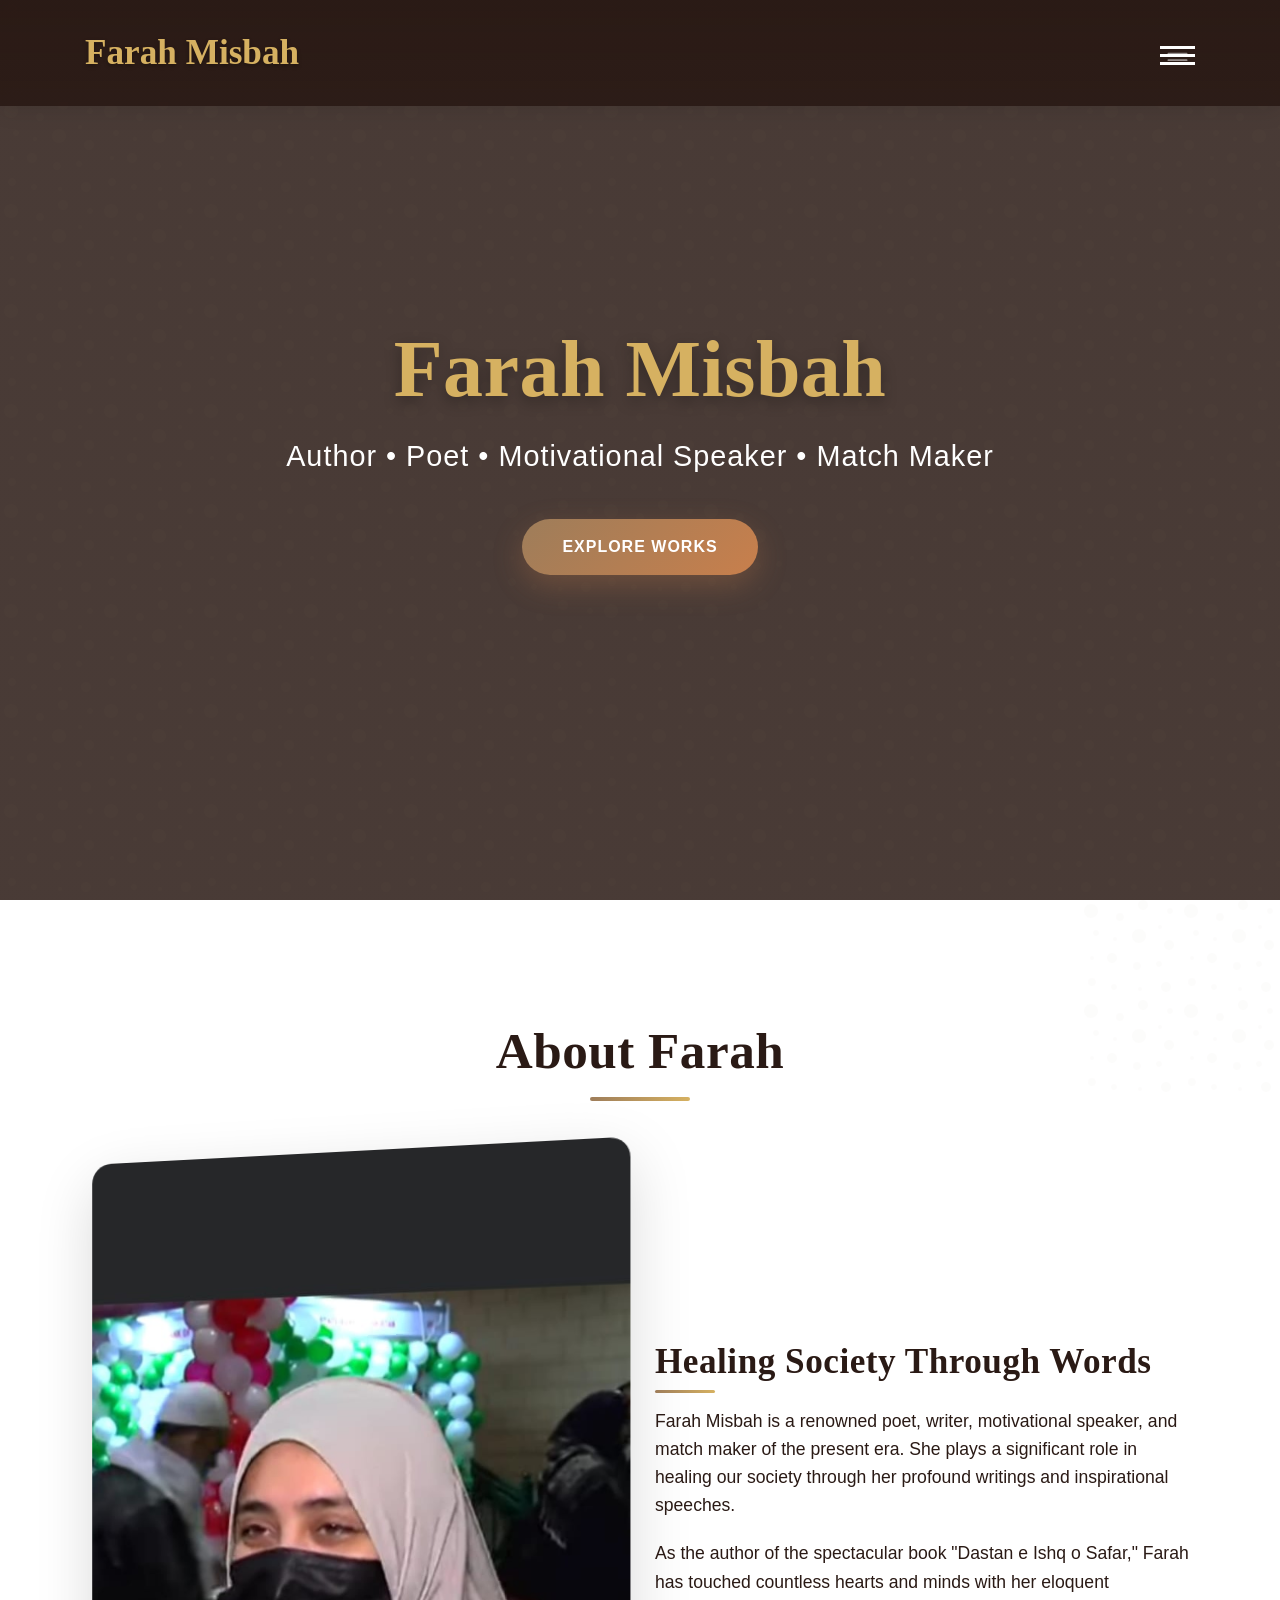
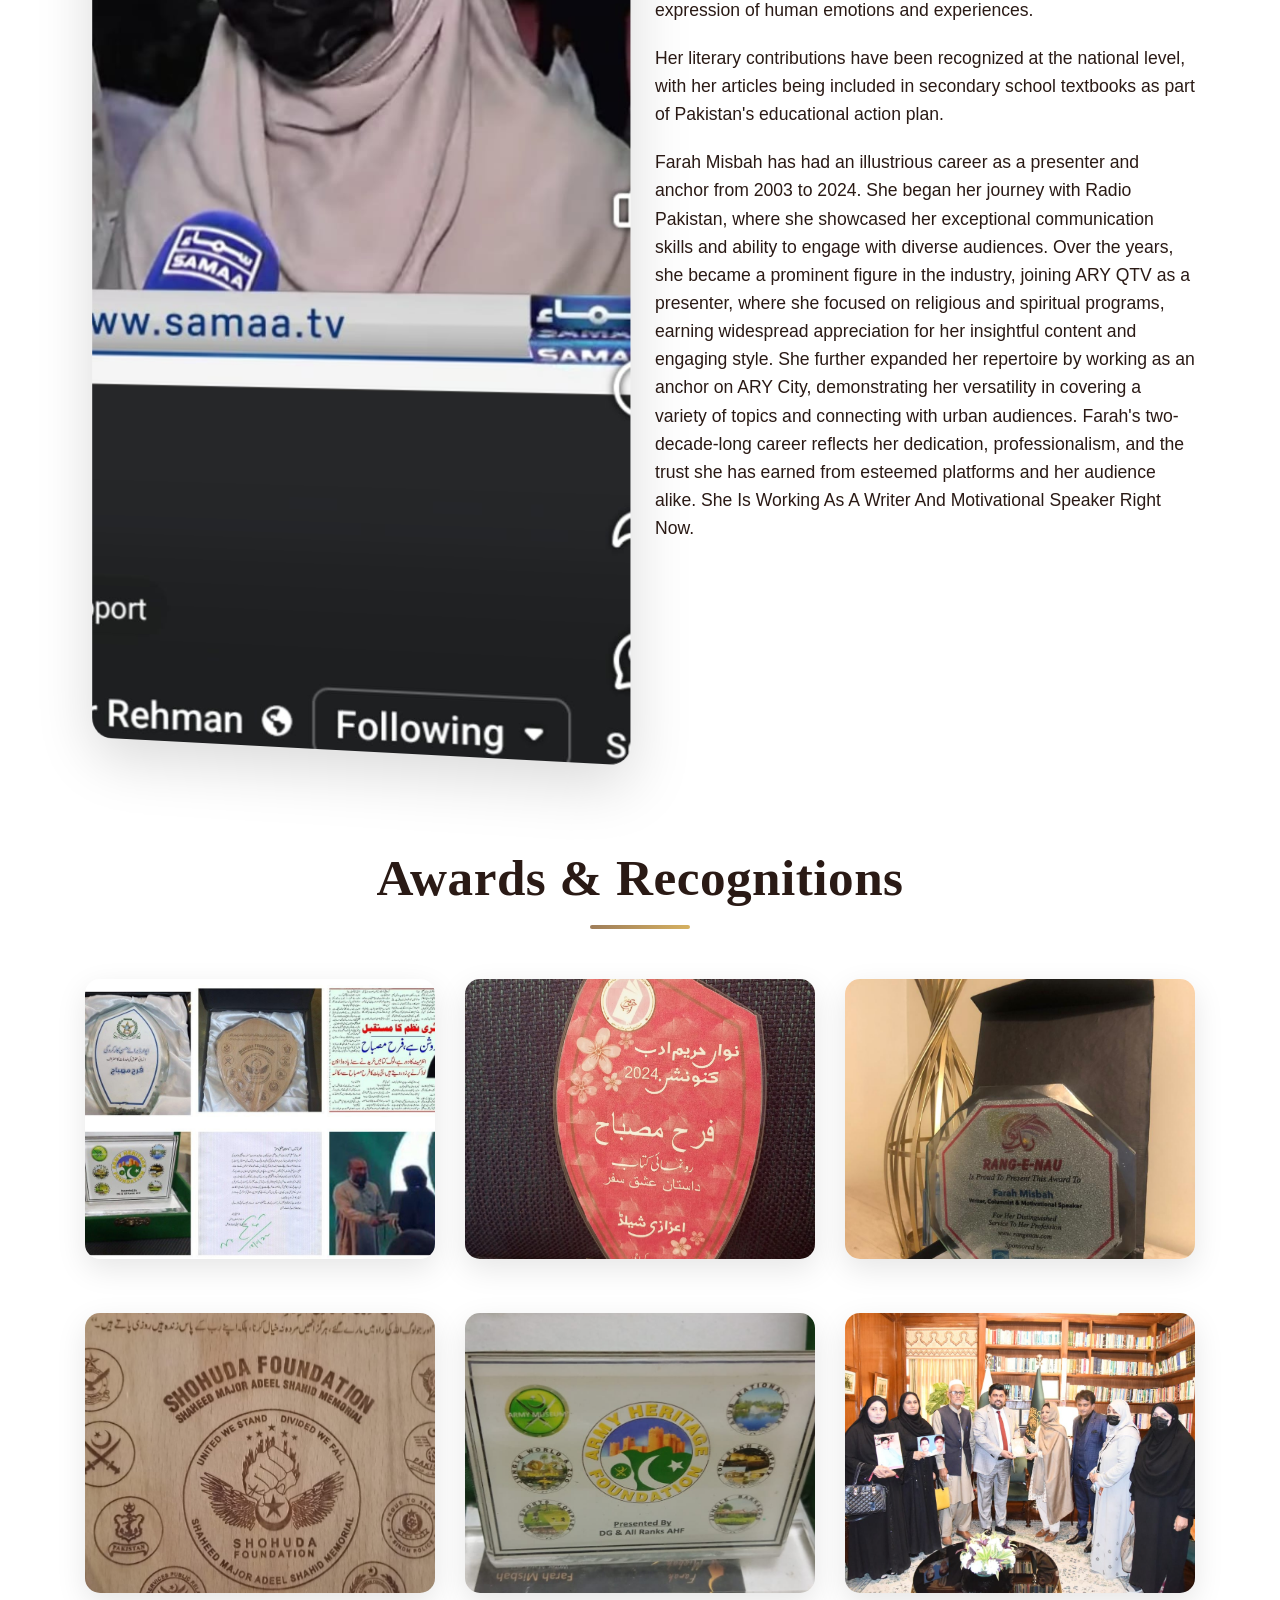
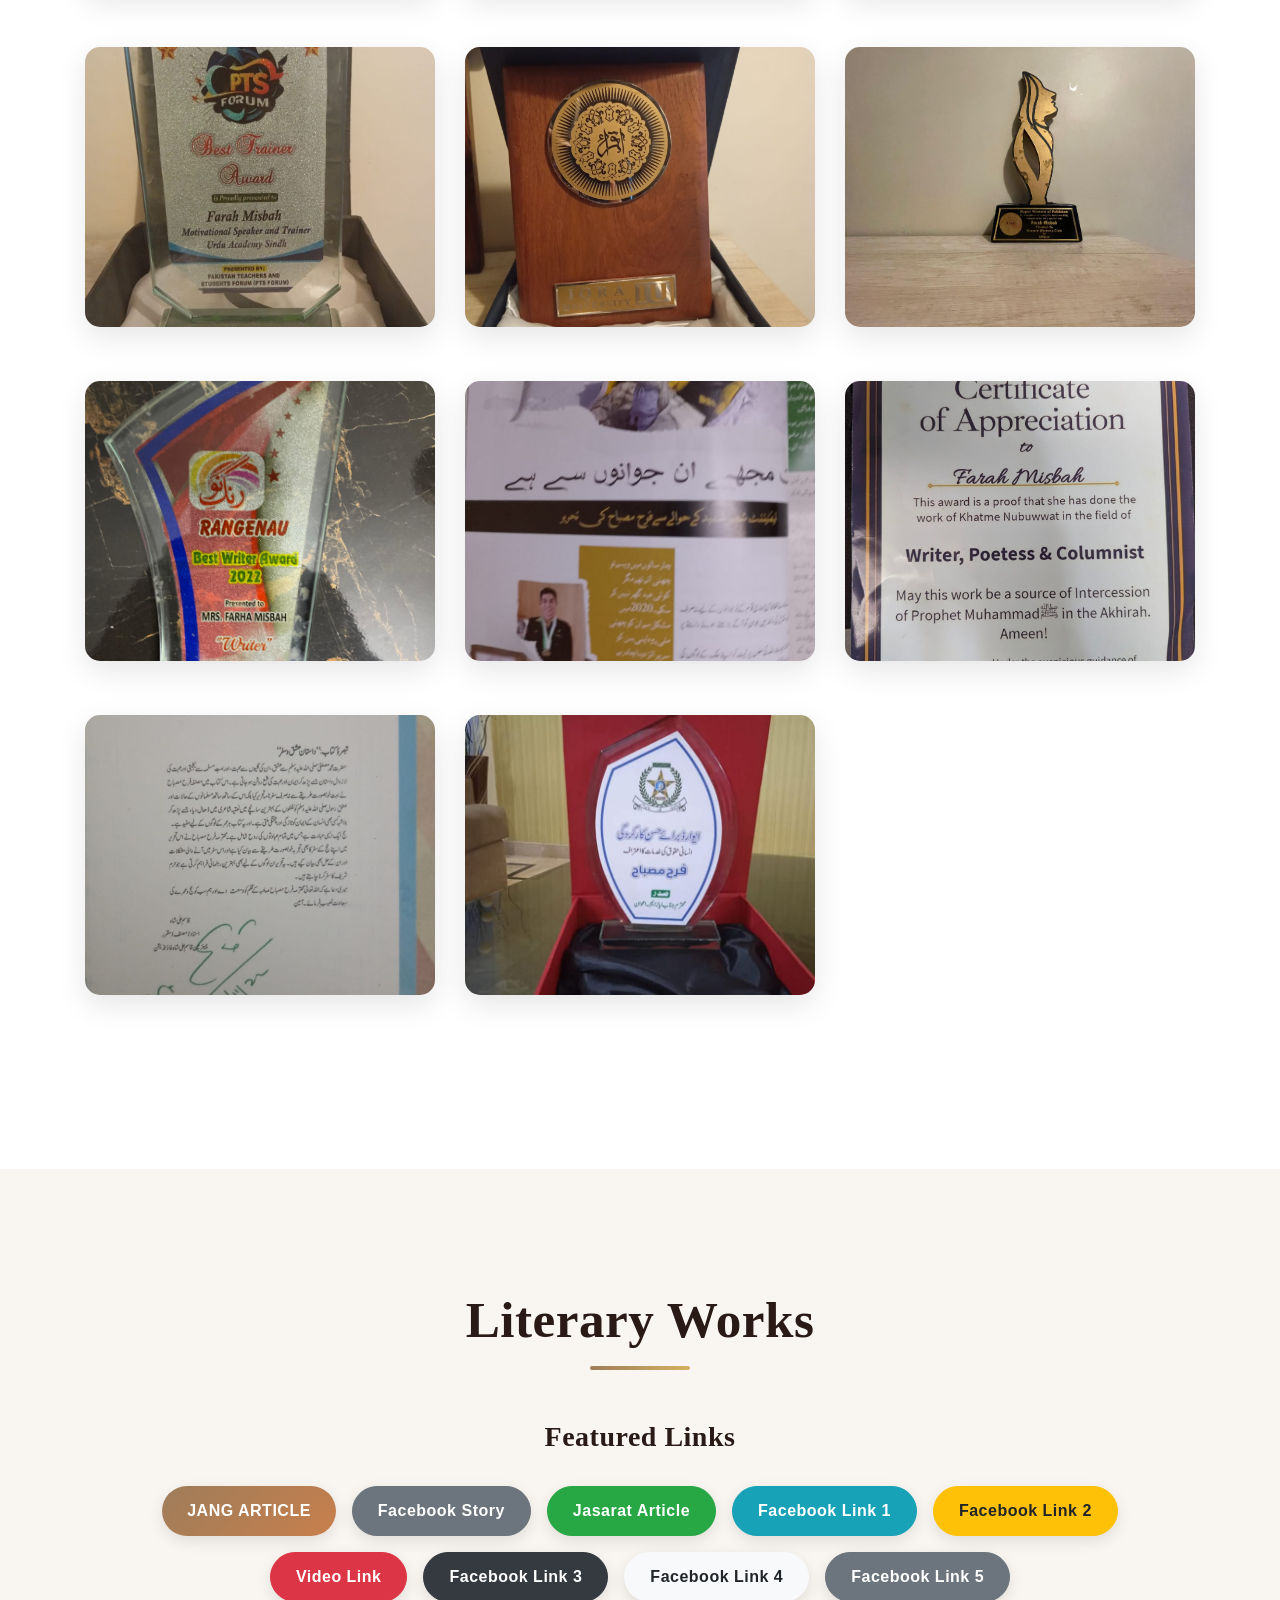
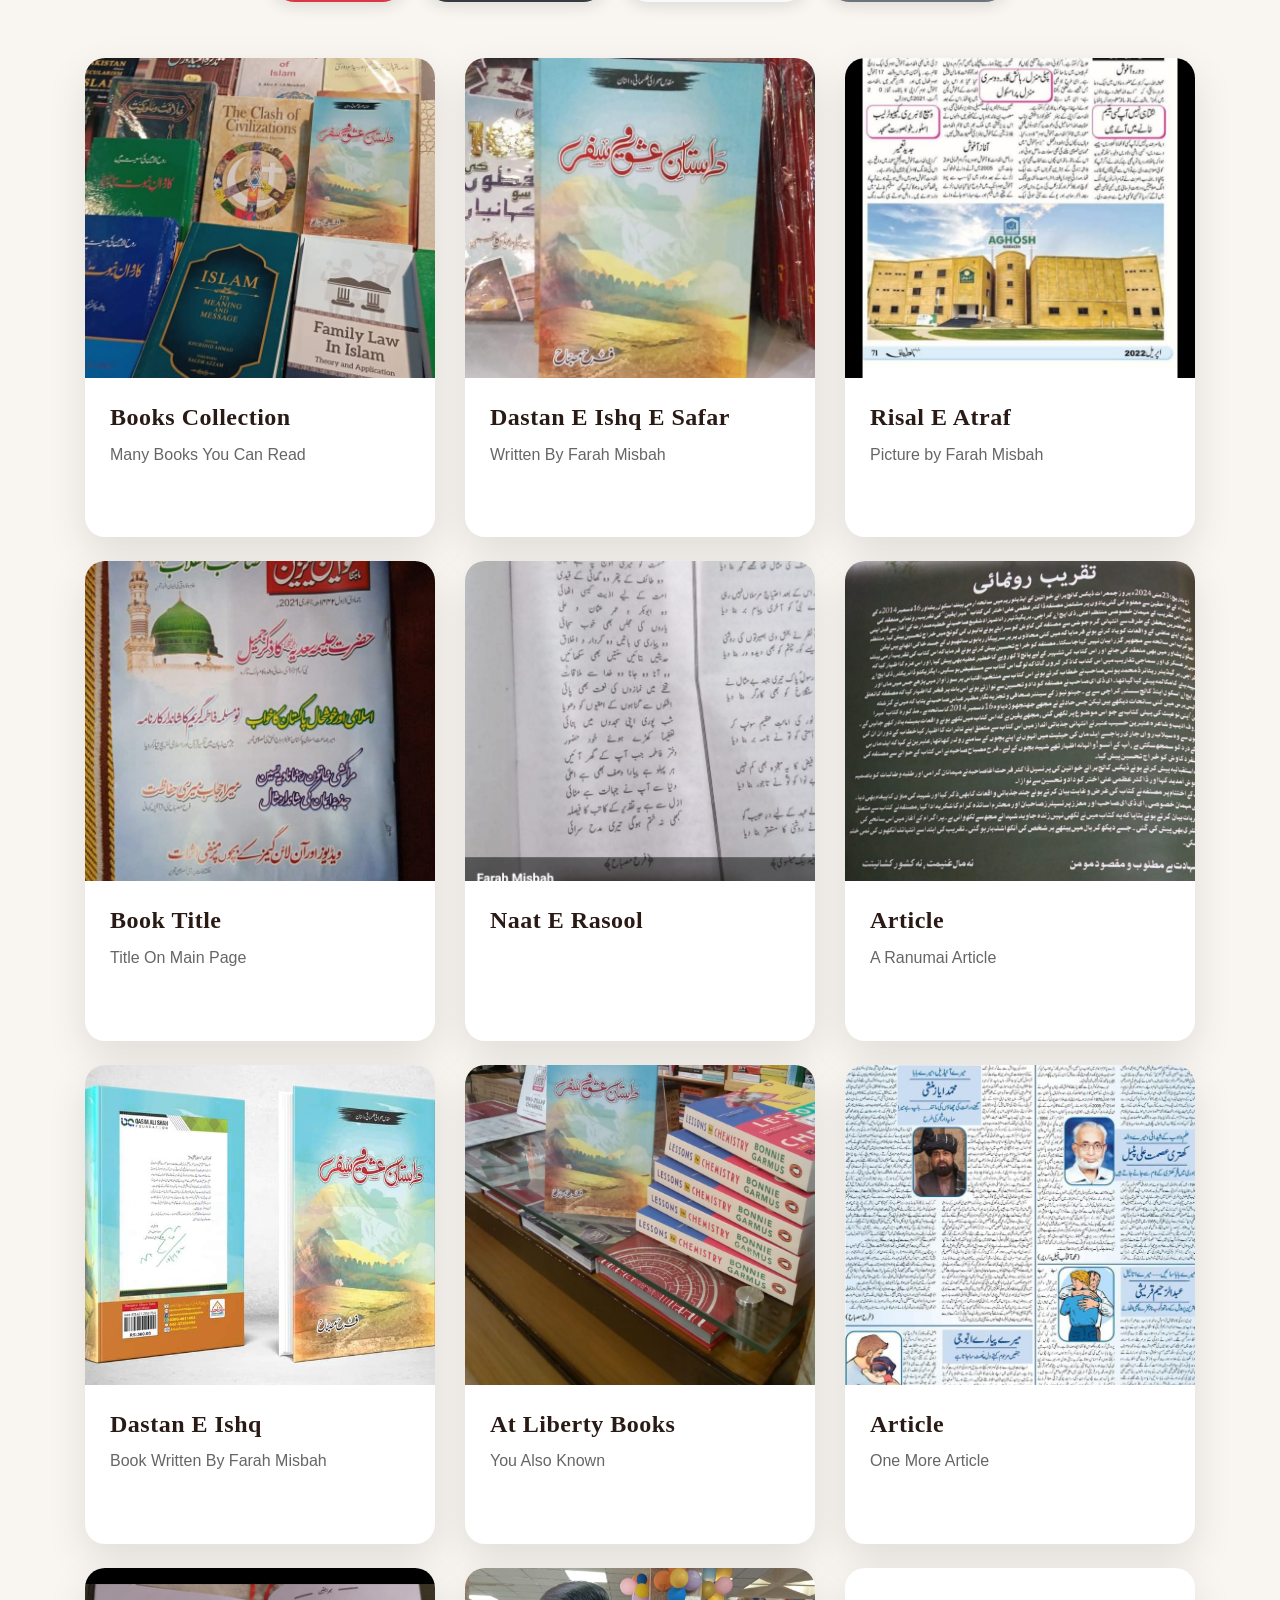
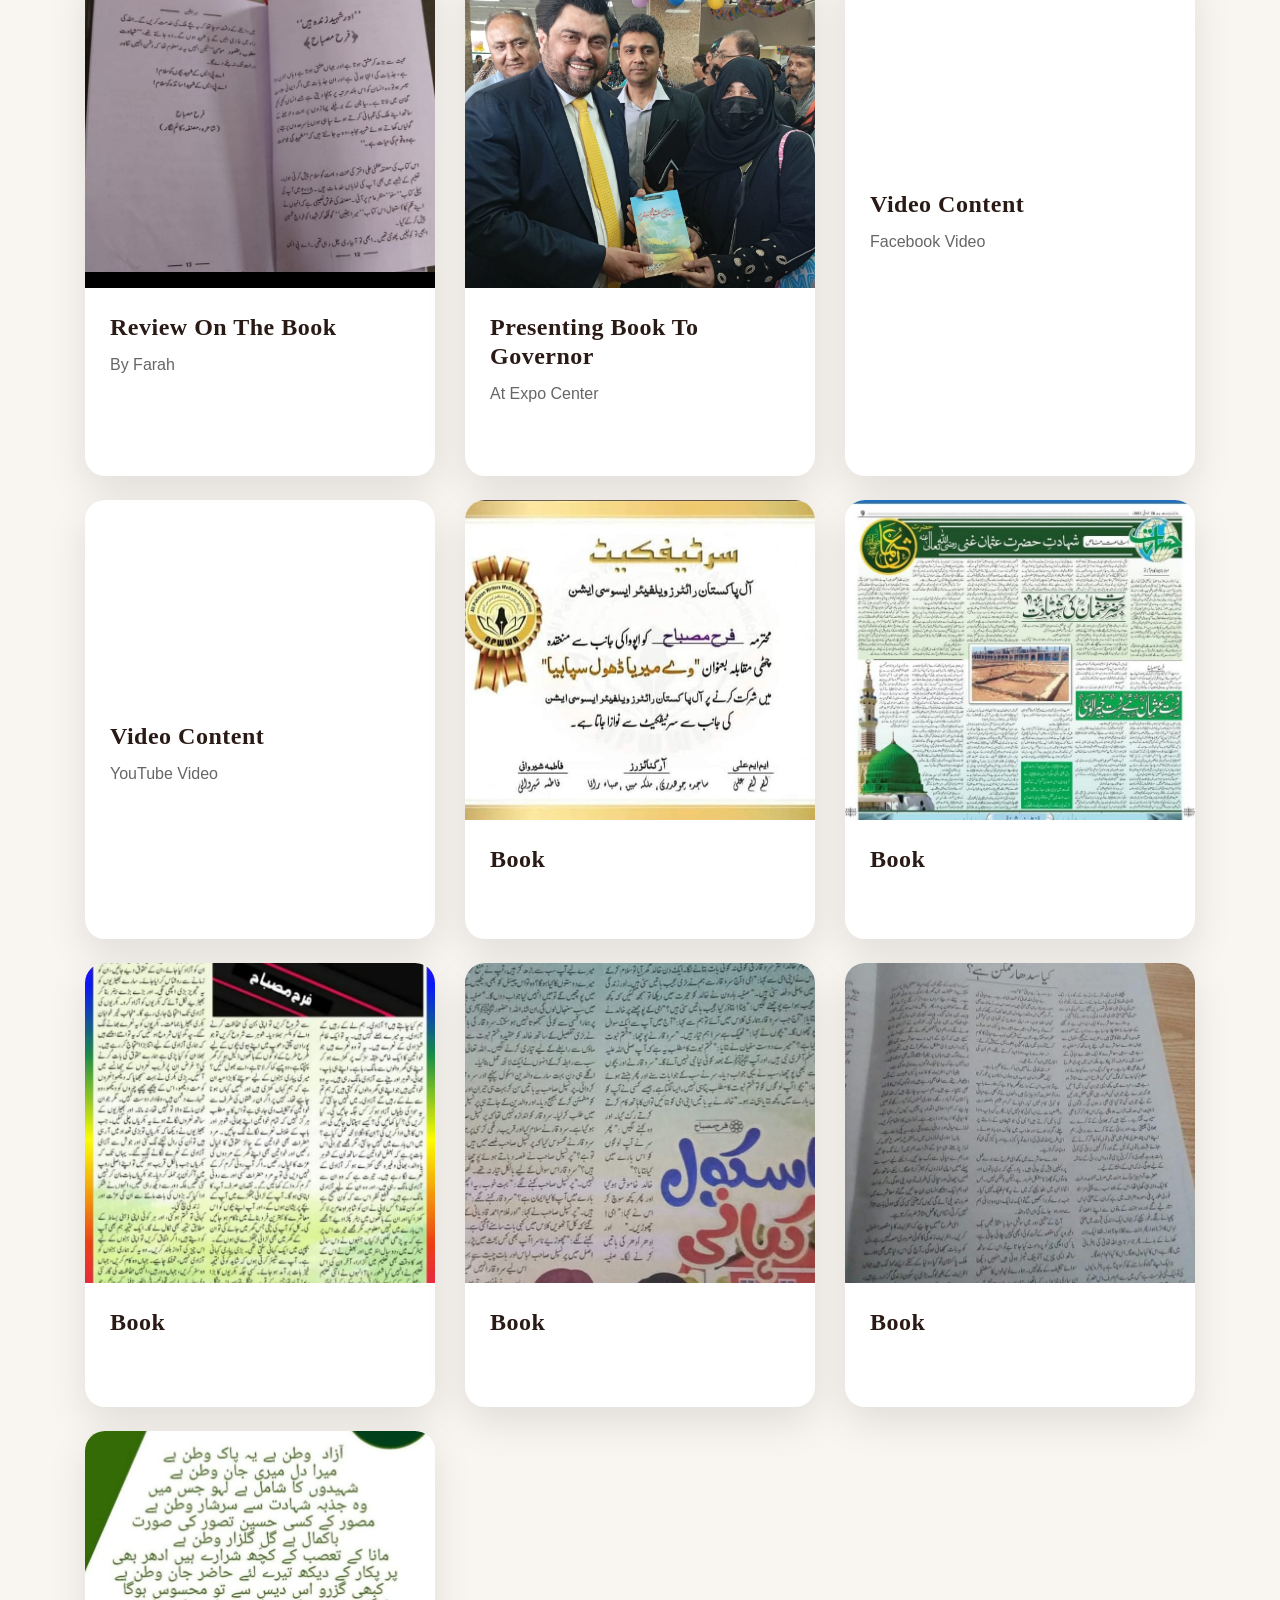
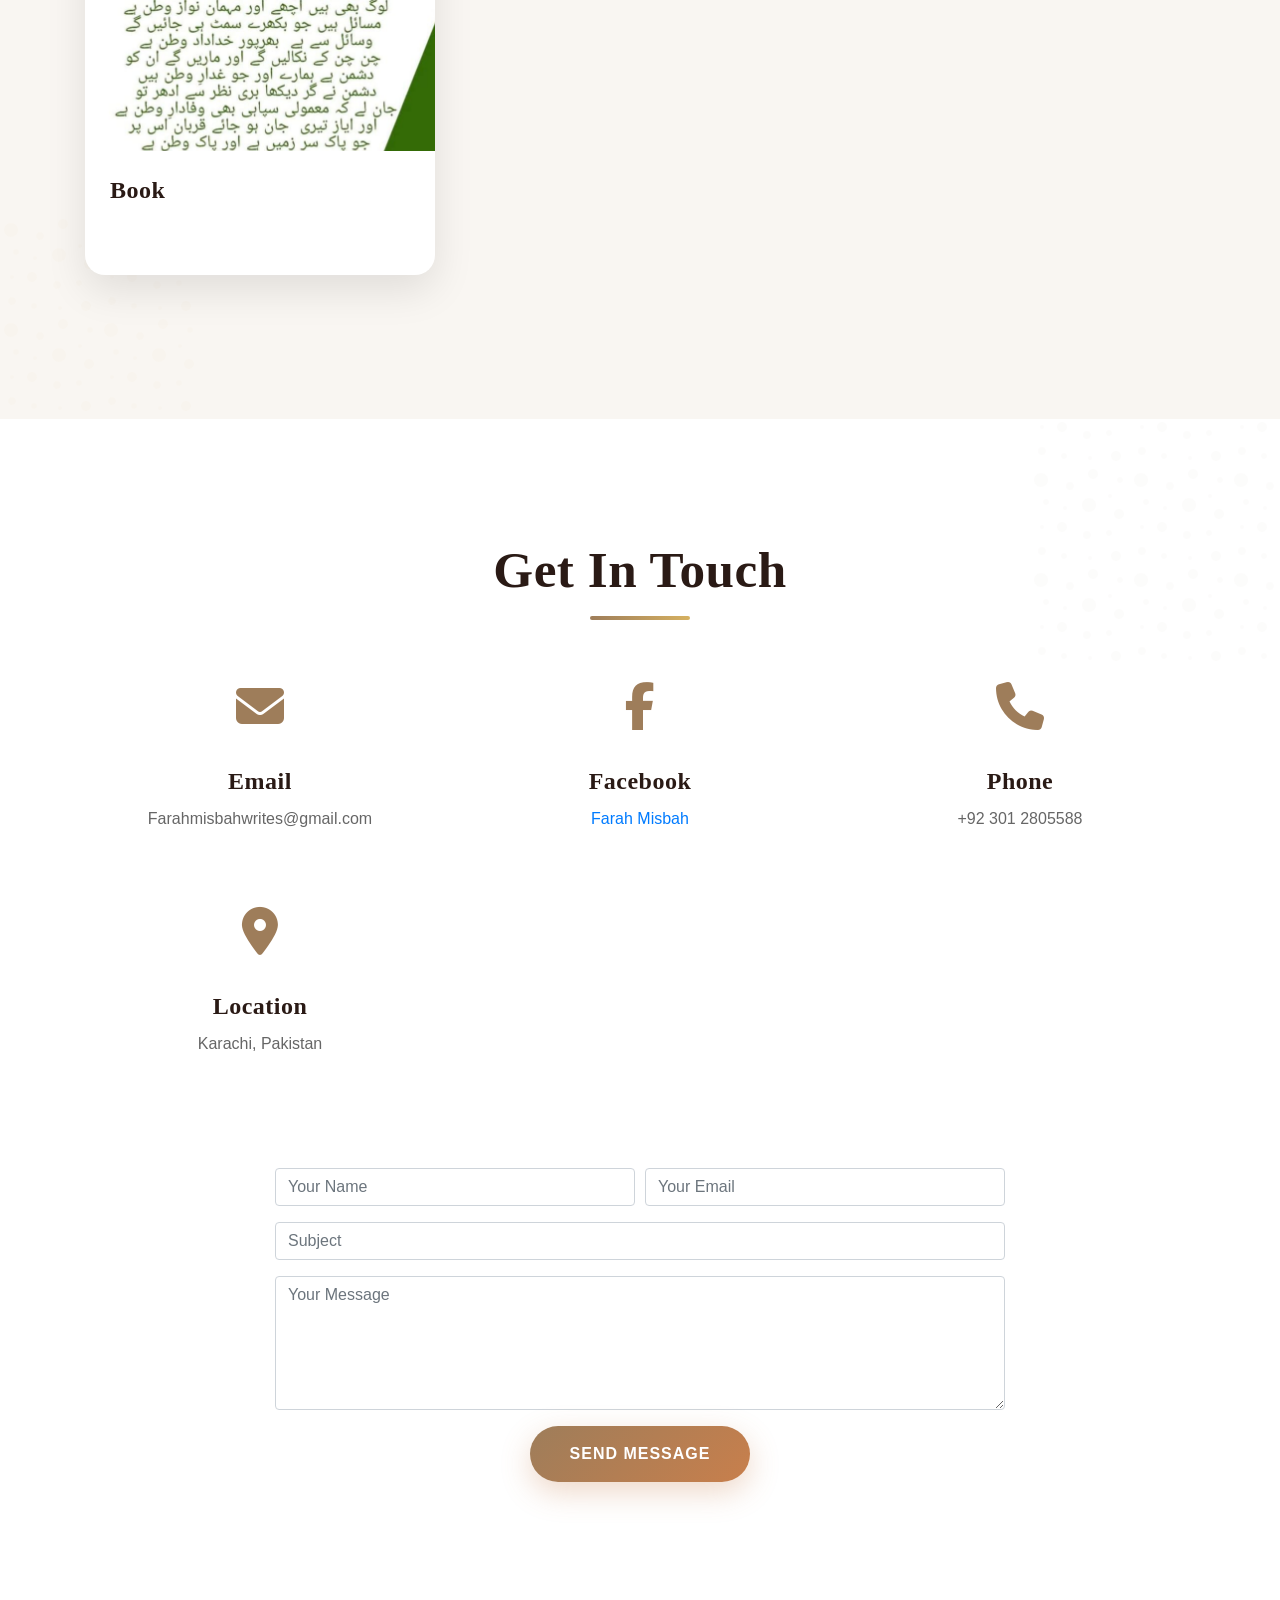
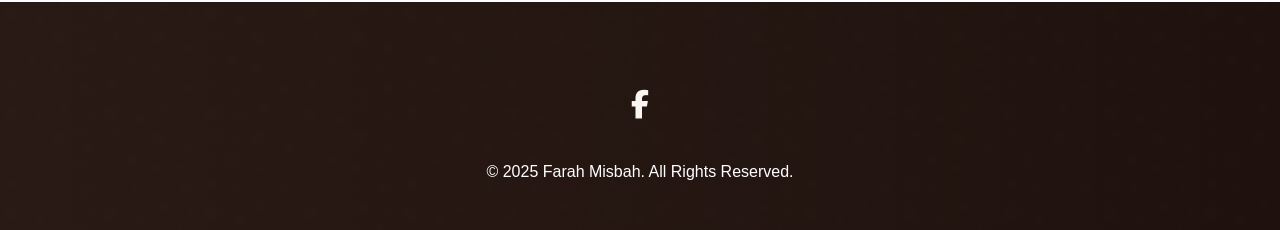
<file: index.html>
<!DOCTYPE html>
<html lang="en">
<head>
  <meta charset="UTF-8">
  <meta name="viewport" content="width=device-width, initial-scale=1.0">
  <title>Farah Misbah Author • Poet • Motivational Speaker • Match Maker</title>
  <link rel="shortcut icon" href="./images/favicon.jpg" type="image/x-icon">
  <link rel="stylesheet" href="https://stackpath.bootstrapcdn.com/bootstrap/4.5.2/css/bootstrap.min.css">
  <link rel="stylesheet" href="https://cdnjs.cloudflare.com/ajax/libs/font-awesome/6.5.0/css/all.min.css">
  <style>
    #preloader {
      position: fixed;
      left: 0;
      top: 0;
      width: 100%;
      height: 100%;
      z-index: 9999;
      background: #fff url('https://i.gifer.com/ZZ5H.gif') no-repeat center center;
    }

    .sidenav {
      height: 100%;
      width: 0;
      position: fixed;
      z-index: 9999;
      top: 0;
      right: 0; 
      background: rgba(17, 17, 17, 0.75);
      backdrop-filter: blur(10px);
      overflow-x: hidden;
      transition: 0.5s;
      padding-top: 60px;
    }
    .sidenav a {
      padding: 12px 30px;
      text-decoration: none;
      font-size: 18px;
      color: #fff;
      display: flex;
      align-items: center;
      gap: 12px;
      transition: 0.3s;
    }
    .sidenav a:hover {
      background: rgba(255, 255, 255, 0.2);
    }

    /* Sections */
    section {
      padding: 100px 0;
    }

    footer {
      background: #111;
      color: #fff;
      text-align: center;
      padding: 20px 0;
    }

    /* Toggle button */
    .navbar-toggler-icon {
      width: 35px;
      height: 25px;
      position: relative;
      display: inline-block;
      cursor: pointer;
    }
    .navbar-toggler-icon span {
      background: #fff;
      display: block;
      height: 3px;
      width: 100%;
      margin: 5px 0;
      transition: 0.4s;
    }

    :root {
            --primary-color: #9e7d5a;
            --secondary-color: #d6b161;
            --dark-color: #2a1a15;
            --light-color: #f9f6f2;
            --accent-color: #c87f4c;
            --overlay: rgba(42, 26, 21, 0.85);
            --transition: all 0.4s cubic-bezier(0.175, 0.885, 0.32, 1.275);
        }
        
        * {
            margin: 0;
            padding: 0;
            box-sizing: border-box;
        }
        
        body {
            font-family: 'Montserrat', sans-serif;
            color: var(--dark-color);
            background-color: var(--light-color);
            overflow-x: hidden;
            line-height: 1.6;
        }
        
        h1, h2, h3, h4, h5 {
            font-family: 'Cormorant Garamond', serif;
            font-weight: 700;
            letter-spacing: 0.5px;
        }
        
        /* Preloader */
        #preloader {
            position: fixed;
            top: 0;
            left: 0;
            width: 100%;
            height: 100%;
            background: var(--dark-color);
            display: flex;
            justify-content: center;
            align-items: center;
            z-index: 9999;
        }
        
        .loader {
            width: 60px;
            height: 60px;
            border: 5px solid rgba(214, 177, 97, 0.2);
            border-radius: 50%;
            border-top: 5px solid var(--secondary-color);
            animation: spin 1.2s linear infinite;
        }
        
        @keyframes spin {
            0% { transform: rotate(0deg); }
            100% { transform: rotate(360deg); }
        }
        
        /* Navigation */
        .navbar {
            background: linear-gradient(to bottom, rgba(42, 26, 21, 0.98), rgba(42, 26, 21, 0.92)) !important;
            padding: 20px 0;
            transition: var(--transition);
            backdrop-filter: blur(10px);
            -webkit-backdrop-filter: blur(10px);
            box-shadow: 0 5px 20px rgba(0, 0, 0, 0.1);
        }
        
        .navbar.shrink {
            padding: 12px 0;
        }
        
        .navbar-brand {
            font-family: 'Cormorant Garamond', serif;
            font-weight: 700;
            font-size: 2.2rem;
            color: var(--secondary-color) !important;
            text-shadow: 0 2px 4px rgba(0, 0, 0, 0.3);
            transition: var(--transition);
        }
        
        .navbar-brand:hover {
            transform: scale(1.05);
        }
        
        .nav-link {
            color: var(--light-color) !important;
            font-weight: 500;
            margin: 0 12px;
            transition: var(--transition);
            position: relative;
            padding: 8px 5px !important;
        }
        
        .nav-link:after {
            content: '';
            position: absolute;
            bottom: 0;
            left: 0;
            width: 0;
            height: 2px;
            background: var(--secondary-color);
            transition: var(--transition);
        }
        
        .nav-link:hover:after {
            width: 100%;
        }
        
        .nav-link:hover {
            color: var(--secondary-color) !important;
            transform: translateY(-2px);
        }
        
        /* Hero Section */
        .hero-section {
            height: 100vh;
            background: linear-gradient(var(--overlay), var(--overlay)), 
                        url('https://images.unsplash.com/photo-1512820790803-83ca734da794?ixlib=rb-4.0.3&auto=format&fit=crop&w=1398&q=80') center/cover no-repeat fixed;
            display: flex;
            align-items: center;
            justify-content: center;
            text-align: center;
            color: white;
            position: relative;
            overflow: hidden;
        }
        
        .hero-section:before {
            content: '';
            position: absolute;
            top: 0;
            left: 0;
            width: 100%;
            height: 100%;
            background: url("data:image/svg+xml,%3Csvg width='100' height='100' viewBox='0 0 100 100' xmlns='http://www.w3.org/2000/svg'%3E%3Cpath d='M11 18c3.866 0 7-3.134 7-7s-3.134-7-7-7-7 3.134-7 7 3.134 7 7 7zm48 25c3.866 0 7-3.134 7-7s-3.134-7-7-7-7 3.134-7 7 3.134 7 7 7zm-43-7c1.657 0 3-1.343 3-3s-1.343-3-3-3-3 1.343-3 3 1.343 3 3 3zm63 31c1.657 0 3-1.343 3-3s-1.343-3-3-3-3 1.343-3 3 1.343 3 3 3zM34 90c1.657 0 3-1.343 3-3s-1.343-3-3-3-3 1.343-3 3 1.343 3 3 3zm56-76c1.657 0 3-1.343 3-3s-1.343-3-3-3-3 1.343-3 3 1.343 3 3 3zM12 86c2.21 0 4-1.79 4-4s-1.79-4-4-4-4 1.79-4 4 1.79 4 4 4zm28-65c2.21 0 4-1.79 4-4s-1.79-4-4-4-4 1.79-4 4 1.79 4 4 4zm23-11c2.76 0 5-2.24 5-5s-2.24-5-5-5-5 2.24-5 5 2.24 5 5 5zm-6 60c2.21 0 4-1.79 4-4s-1.79-4-4-4-4 1.79-4 4 1.79 4 4 4zm29 22c2.76 0 5-2.24 5-5s-2.24-5-5-5-5 2.24-5 5 2.24 5 5 5zM32 63c2.76 0 5-2.24 5-5s-2.24-5-5-5-5 2.24-5 5 2.24 5 5 5zm57-13c2.76 0 5-2.24 5-5s-2.24-5-5-5-5 2.24-5 5 2.24 5 5 5zm-9-21c1.105 0 2-.895 2-2s-.895-2-2-2-2 .895-2 2 .895 2 2 2zM60 91c1.105 0 2-.895 2-2s-.895-2-2-2-2 .895-2 2 .895 2 2 2zM35 41c1.105 0 2-.895 2-2s-.895-2-2-2-2 .895-2 2 .895 2 2 2zM12 60c1.105 0 2-.895 2-2s-.895-2-2-2-2 .895-2 2 .895 2 2 2z' fill='%23d6b161' fill-opacity='0.05' fill-rule='evenodd'/%3E%3C/svg%3E");
            opacity: 0.3;
        }
        
        .hero-content {
            max-width: 900px;
            padding: 0 20px;
            z-index: 1;
            opacity: 0;
            transform: translateY(30px);
            animation: fadeInUp 1.2s ease forwards 0.5s;
        }
        
        .hero-title {
            font-size: 5rem;
            font-weight: 700;
            margin-bottom: 20px;
            color: var(--secondary-color);
            text-shadow: 0 5px 15px rgba(0, 0, 0, 0.3);
            line-height: 1.1;
        }
        
        .hero-subtitle {
            font-size: 1.8rem;
            margin-bottom: 40px;
            font-weight: 300;
            letter-spacing: 1px;
        }
        
        .btn-primary {
            background: linear-gradient(135deg, var(--primary-color), var(--accent-color));
            border: none;
            padding: 16px 40px;
            border-radius: 50px;
            font-weight: 600;
            letter-spacing: 1px;
            text-transform: uppercase;
            transition: var(--transition);
            box-shadow: 0 10px 30px rgba(200, 127, 76, 0.3);
            position: relative;
            overflow: hidden;
            z-index: 1;
        }
        
        .btn-primary:before {
            content: '';
            position: absolute;
            top: 0;
            left: 0;
            width: 100%;
            height: 100%;
            background: linear-gradient(135deg, var(--accent-color), var(--primary-color));
            opacity: 0;
            transition: var(--transition);
            z-index: -1;
        }
        
        .btn-primary:hover {
            transform: translateY(-5px);
            box-shadow: 0 15px 40px rgba(200, 127, 76, 0.4);
        }
        
        .btn-primary:hover:before {
            opacity: 1;
        }
        
        /* Section Styles */
        .section-title {
            position: relative;
            margin-bottom: 70px;
            font-size: 3.2rem;
            color: var(--dark-color);
            text-align: center;
        }
        
        .section-title:after {
            content: '';
            position: absolute;
            bottom: -20px;
            left: 50%;
            transform: translateX(-50%);
            width: 100px;
            height: 4px;
            background: linear-gradient(to right, var(--primary-color), var(--secondary-color));
            border-radius: 2px;
        }
        
        .section-padding {
            padding: 120px 0;
        }
        
        .bg-light {
            background-color: var(--light-color) !important;
        }
        
        .bg-white {
            background-color: white !important;
        }
        
        /* About Section */
        .about-section {
            position: relative;
            overflow: hidden;
        }
        
        .about-section:before {
            content: '';
            position: absolute;
            top: -100px;
            right: -100px;
            width: 300px;
            height: 300px;
            background: url("data:image/svg+xml,%3Csvg width='100' height='100' viewBox='0 0 100 100' xmlns='http://www.w3.org/2000/svg'%3E%3Cpath d='M11 18c3.866 0 7-3.134 7-7s-3.134-7-7-7-7 3.134-7 7 3.134 7 7 7zm48 25c3.866 0 7-3.134 7-7s-3.134-7-7-7-7 3.134-7 7 3.134 7 7 7zm-43-7c1.657 0 3-1.343 3-3s-1.343-3-3-3-3 1.343-3 3 1.343 3 3 3zm63 31c1.657 0 3-1.343 3-3s-1.343-3-3-3-3 1.343-3 3 1.343 3 3 3zM34 90c1.657 0 3-1.343 3-3s-1.343-3-3-3-3 1.343-3 3 1.343 3 3 3zm56-76c1.657 0 3-1.343 3-3s-1.343-3-3-3-3 1.343-3 3 1.343 3 3 3zM12 86c2.21 0 4-1.79 4-4s-1.79-4-4-4-4 1.79-4 4 1.79 4 4 4zm28-65c2.21 0 4-1.79 4-4s-1.79-4-4-4-4 1.79-4 4 1.79 4 4 4zm23-11c2.76 0 5-2.24 5-5s-2.24-5-5-5-5 2.24-5 5 2.24 5 5 5zm-6 60c2.21 0 4-1.79 4-4s-1.79-4-4-4-4 1.79-4 4 1.79 4 4 4zm29 22c2.76 0 5-2.24 5-5s-2.24-5-5-5-5 2.24-5 5 2.24 5 5 5zM32 63c2.76 0 5-2.24 5-5s-2.24-5-5-5-5 2.24-5 5 2.24 5 5 5zm57-13c2.76 0 5-2.24 5-5s-2.24-5-5-5-5 2.24-5 5 2.24 5 5 5zm-9-21c1.105 0 2-.895 2-2s-.895-2-2-2-2 .895-2 2 .895 2 2 2zM60 91c1.105 0 2-.895 2-2s-.895-2-2-2-2 .895-2 2 .895 2 2 2zM35 41c1.105 0 2-.895 2-2s-.895-2-2-2-2 .895-2 2 .895 2 2 2zM12 60c1.105 0 2-.895 2-2s-.895-2-2-2-2 .895-2 2 .895 2 2 2z' fill='%239e7d5a' fill-opacity='0.05' fill-rule='evenodd'/%3E%3C/svg%3E");
            opacity: 0.5;
            z-index: 0;
        }
        
        .about-img {
            border-radius: 20px;
            box-shadow: 0 20px 60px rgba(0, 0, 0, 0.15);
            transition: var(--transition);
            transform: perspective(1000px) rotateY(-5deg);
            position: relative;
            z-index: 1;
        }
        
        .about-img:hover {
            transform: perspective(1000px) rotateY(5deg) scale(1.03);
            box-shadow: 0 25px 70px rgba(0, 0, 0, 0.2);
        }
        
        .about-content {
            position: relative;
            z-index: 1;
        }
        
        .about-content h3 {
            font-size: 2.2rem;
            margin-bottom: 25px;
            color: var(--dark-color);
            position: relative;
            display: inline-block;
        }
        
        .about-content h3:after {
            content: '';
            position: absolute;
            bottom: -10px;
            left: 0;
            width: 60px;
            height: 3px;
            background: linear-gradient(to right, var(--primary-color), var(--secondary-color));
            border-radius: 2px;
        }
        
        .about-content p {
            margin-bottom: 20px;
            font-size: 1.1rem;
        }
        
        /* Works Section */
        .works-section {
            position: relative;
        }
        
        .works-section:before {
            content: '';
            position: absolute;
            bottom: -100px;
            left: -100px;
            width: 300px;
            height: 300px;
            background: url("data:image/svg+xml,%3Csvg width='100' height='100' viewBox='0 0 100 100' xmlns='http://www.w3.org/2000/svg'%3E%3Cpath d='M11 18c3.866 0 7-3.134 7-7s-3.134-7-7-7-7 3.134-7 7 3.134 7 7 7zm48 25c3.866 0 7-3.134 7-7s-3.134-7-7-7-7 3.134-7 7 3.134 7 7 7zm-43-7c1.657 0 3-1.343 3-3s-1.343-3-3-3-3 1.343-3 3 1.343 3 3 3zm63 31c1.657 0 3-1.343 3-3s-1.343-3-3-3-3 1.343-3 3 1.343 3 3 3zM34 90c1.657 0 3-1.343 3-3s-1.343-3-3-3-3 1.343-3 3 1.343 3 3 3zm56-76c1.657 0 3-1.343 3-3s-1.343-3-3-3-3 1.343-3 3 1.343 3 3 3zM12 86c2.21 0 4-1.79 4-4s-1.79-4-4-4-4 1.79-4 4 1.79 4 4 4zm28-65c2.21 0 4-1.79 4-4s-1.79-4-4-4-4 1.79-4 4 1.79 4 4 4zm23-11c2.76 0 5-2.24 5-5s-2.24-5-5-5-5 2.24-5 5 2.24 5 5 5zm-6 60c2.21 0 4-1.79 4-4s-1.79-4-4-4-4 1.79-4 4 1.79 4 4 4zm29 22c2.76 0 5-2.24 5-5s-2.24-5-5-5-5 2.24-5 5 2.24 5 5 5zM32 63c2.76 0 5-2.24 5-5s-2.24-5-5-5-5 2.24-5 5 2.24 5 5 5zm57-13c2.76 0 5-2.24 5-5s-2.24-5-5-5-5 2.24-5 5 2.24 5 5 5zm-9-21c1.105 0 2-.895 2-2s-.895-2-2-2-2 .895-2 2 .895 2 2 2zM60 91c1.105 0 2-.895 2-2s-.895-2-2-2-2 .895-2 2 .895 2 2 2zM35 41c1.105 0 2-.895 2-2s-.895-2-2-2-2 .895-2 2 .895 2 2 2zM12 60c1.105 0 2-.895 2-2s-.895-2-2-2-2 .895-2 2 .895 2 2 2z' fill='%23d6b161' fill-opacity='0.05' fill-rule='evenodd'/%3E%3C/svg%3E");
            opacity: 0.5;
            z-index: 0;
        }
        
        .link-btn {
            margin: 8px;
            border-radius: 50px;
            padding: 12px 25px;
            font-weight: 600;
            letter-spacing: 0.5px;
            transition: var(--transition);
            box-shadow: 0 5px 15px rgba(0, 0, 0, 0.1);
            position: relative;
            overflow: hidden;
            z-index: 1;
        }
        
        .link-btn:before {
            content: '';
            position: absolute;
            top: 0;
            left: 0;
            width: 100%;
            height: 100%;
            background: rgba(255, 255, 255, 0.1);
            opacity: 0;
            transition: var(--transition);
            z-index: -1;
        }
        
        .link-btn:hover {
            transform: translateY(-3px);
            box-shadow: 0 10px 25px rgba(0, 0, 0, 0.15);
        }
        
        .link-btn:hover:before {
            opacity: 1;
        }
        
        .book-card {
            background: white;
            border-radius: 20px;
            overflow: hidden;
            box-shadow: 0 15px 40px rgba(0, 0, 0, 0.1);
            transition: var(--transition);
            margin-bottom: 30px;
            height: 100%;
            position: relative;
            transform: translateY(0);
        }
        
        .book-card:before {
            content: '';
            position: absolute;
            top: 0;
            left: 0;
            width: 100%;
            height: 100%;
            background: linear-gradient(to bottom, transparent 0%, rgba(0, 0, 0, 0.1) 100%);
            opacity: 0;
            transition: var(--transition);
        }
        
        .book-card:hover {
            transform: translateY(-10px);
            box-shadow: 0 20px 50px rgba(0, 0, 0, 0.2);
        }
        
        .book-card:hover:before {
            opacity: 1;
        }
        
        .book-img {
            height: 320px;
            object-fit: cover;
            width: 100%;
            transition: var(--transition);
        }
        
        .book-card:hover .book-img {
            transform: scale(1.05);
        }
        
        .book-content {
            padding: 25px;
            position: relative;
        }
        
        .book-content h4 {
            font-size: 1.5rem;
            margin-bottom: 10px;
            color: var(--dark-color);
        }
        
        .book-content p {
            color: #666;
            margin-bottom: 15px;
        }
        
        /* Gallery Styles */
        .gallery-item {
            margin-bottom: 30px;
            transition: var(--transition);
            position: relative;
            overflow: hidden;
            border-radius: 15px;
            box-shadow: 0 10px 30px rgba(0, 0, 0, 0.1);
        }
        
        .gallery-item:hover {
            transform: translateY(-8px);
            box-shadow: 0 15px 40px rgba(0, 0, 0, 0.2);
        }
        
        .gallery-img {
            width: 100%;
            height: 280px;
            object-fit: cover;
            transition: var(--transition);
        }
        
        .gallery-item:hover .gallery-img {
            transform: scale(1.1);
        }
        
        .gallery-caption {
            position: absolute;
            bottom: 0;
            left: 0;
            width: 100%;
            padding: 20px;
            background: linear-gradient(to top, rgba(0, 0, 0, 0.8), transparent);
            color: white;
            opacity: 0;
            transform: translateY(20px);
            transition: var(--transition);
        }
        
        .gallery-item:hover .gallery-caption {
            opacity: 1;
            transform: translateY(0);
        }
        
        .gallery-caption h5 {
            font-size: 1.3rem;
            margin-bottom: 5px;
        }
        
        .gallery-caption p {
            font-size: 0.9rem;
            margin-bottom: 0;
            opacity: 0.8;
        }
        
        /* Contact Section */
        .contact-section {
            position: relative;
            overflow: hidden;
        }
        
        .contact-section:before {
            content: '';
            position: absolute;
            top: -150px;
            right: -150px;
            width: 400px;
            height: 400px;
            background: url("data:image/svg+xml,%3Csvg width='100' height='100' viewBox='0 0 100 100' xmlns='http://www.w3.org/2000/svg'%3E%3Cpath d='M11 18c3.866 0 7-3.134 7-7s-3.134-7-7-7-7 3.134-7 7 3.134 7 7 7zm48 25c3.866 0 7-3.134 7-7s-3.134-7-7-7-7 3.134-7 7 3.134 7 7 7zm-43-7c1.657 0 3-1.343 3-3s-1.343-3-3-3-3 1.343-3 3 1.343 3 3 3zm63 31c1.657 0 3-1.343 3-3s-1.343-3-3-3-3 1.343-3 3 1.343 3 3 3zM34 90c1.657 0 3-1.343 3-3s-1.343-3-3-3-3 1.343-3 3 1.343 3 3 3zm56-76c1.657 0 3-1.343 3-3s-1.343-3-3-3-3 1.343-3 3 1.343 3 3 3zM12 86c2.21 0 4-1.79 4-4s-1.79-4-4-4-4 1.79-4 4 1.79 4 4 4zm28-65c2.21 0 4-1.79 4-4s-1.79-4-4-4-4 1.79-4 4 1.79 4 4 4zm23-11c2.76 0 5-2.24 5-5s-2.24-5-5-5-5 2.24-5 5 2.24 5 5 5zm-6 60c2.21 0 4-1.79 4-4s-1.79-4-4-4-4 1.79-4 4 1.79 4 4 4zm29 22c2.76 0 5-2.24 5-5s-2.24-5-5-5-5 2.24-5 5 2.24 5 5 5zM32 63c2.76 0 5-2.24 5-5s-2.24-5-5-5-5 2.24-5 5 2.24 5 5 5zm57-13c2.76 0 5-2.24 5-5s-2.24-5-5-5-5 2.24-5 5 2.24 5 5 5zm-9-21c1.105 0 2-.895 2-2s-.895-2-2-2-2 .895-2 2 .895 2 2 2zM60 91c1.105 0 2-.895 2-2s-.895-2-2-2-2 .895-2 2 .895 2 2 2zM35 41c1.105 0 2-.895 2-2s-.895-2-2-2-2 .895-2 2 .895 2 2 2zM12 60c1.105 0 2-.895 2-2s-.895-2-2-2-2 .895-2 2 .895 2 2 2z' fill='%239e7d5a' fill-opacity='0.05' fill-rule='evenodd'/%3E%3C/svg%3E");
            opacity: 0.5;
            z-index: 0;
        }
        
        .contact-info {
            text-align: center;
            margin-bottom: 40px;
            position: relative;
            z-index: 1;
        }
        
        .contact-icon {
            font-size: 3rem;
            color: var(--primary-color);
            margin-bottom: 20px;
            transition: var(--transition);
        }
        
        .contact-info:hover .contact-icon {
            transform: scale(1.1) translateY(-5px);
            color: var(--accent-color);
        }
        
        .contact-info h4 {
            font-size: 1.5rem;
            margin-bottom: 10px;
            color: var(--dark-color);
        }
        
        .contact-info p {
            color: #666;
        }
        
        /* Footer */
        footer {
            background: linear-gradient(to right, var(--dark-color), #1f120e);
            color: white;
            padding: 80px 0 30px;
            position: relative;
            overflow: hidden;
        }
        
        footer:before {
            content: '';
            position: absolute;
            top: 0;
            left: 0;
            width: 100%;
            height: 100%;
            background: url("data:image/svg+xml,%3Csvg width='100' height='100' viewBox='0 0 100 100' xmlns='http://www.w3.org/2000/svg'%3E%3Cpath d='M11 18c3.866 0 7-3.134 7-7s-3.134-7-7-7-7 3.134-7 7 3.134 7 7 7zm48 25c3.866 0 7-3.134 7-7s-3.134-7-7-7-7 3.134-7 7 3.134 7 7 7zm-43-7c1.657 0 3-1.343 3-3s-1.343-3-3-3-3 1.343-3 3 1.343 3 3 3zm63 31c1.657 0 3-1.343 3-3s-1.343-3-3-3-3 1.343-3 3 1.343 3 3 3zM34 90c1.657 0 3-1.343 3-3s-1.343-3-3-3-3 1.343-3 3 1.343 3 3 3zm56-76c1.657 0 3-1.343 3-3s-1.343-3-3-3-3 1.343-3 3 1.343 3 3 3zM12 86c2.21 0 4-1.79 4-4s-1.79-4-4-4-4 1.79-4 4 1.79 4 4 4zm28-65c2.21 0 4-1.79 4-4s-1.79-4-4-4-4 1.79-4 4 1.79 4 4 4zm23-11c2.76 0 5-2.24 5-5s-2.24-5-5-5-5 2.24-5 5 2.24 5 5 5zm-6 60c2.21 0 4-1.79 4-4s-1.79-4-4-4-4 1.79-4 4 1.79 4 4 4zm29 22c2.76 0 5-2.24 5-5s-2.24-5-5-5-5 2.24-5 5 2.24 5 5 5zM32 63c2.76 0 5-2.24 5-5s-2.24-5-5-5-5 2.24-5 5 2.24 5 5 5zm57-13c2.76 0 5-2.24 5-5s-2.24-5-5-5-5 2.24-5 5 2.24 5 5 5zm-9-21c1.105 0 2-.895 2-2s-.895-2-2-2-2 .895-2 2 .895 2 2 2zM60 91c1.105 0 2-.895 2-2s-.895-2-2-2-2 .895-2 2 .895 2 2 2zM35 41c1.105 0 2-.895 2-2s-.895-2-2-2-2 .895-2 2 .895 2 2 2zM12 60c1.105 0 2-.895 2-2s-.895-2-2-2-2 .895-2 2 .895 2 2 2z' fill='%23d6b161' fill-opacity='0.05' fill-rule='evenodd'/%3E%3C/svg%3E");
            opacity: 0.1;
        }
        
        .social-links {
            margin-bottom: 30px;
            position: relative;
            z-index: 1;
        }
        
        .social-links a {
            color: var(--light-color);
            font-size: 1.8rem;
            margin: 0 20px;
            transition: var(--transition);
            display: inline-block;
        }
        
        .social-links a:hover {
            color: var(--secondary-color);
            transform: translateY(-8px) scale(1.2);
        }
        
        /* Side Navigation */
        .side-navbar {
            height: 100%;
            width: 0;
            position: fixed;
            z-index: 9999;
            top: 0;
            right: 0;
            background: linear-gradient(to bottom, var(--dark-color), #1f120e);
            overflow-x: hidden;
            transition: 0.5s;
            padding-top: 100px;
            box-shadow: -5px 0 50px rgba(0, 0, 0, 0.3);
        }
        
        .side-navbar a {
            padding: 18px 30px;
            text-decoration: none;
            font-size: 1.5rem;
            color: var(--light-color);
            display: block;
            transition: 0.3s;
            border-bottom: 1px solid rgba(255, 255, 255, 0.05);
            position: relative;
            overflow: hidden;
        }
        
        .side-navbar a:before {
            content: '';
            position: absolute;
            top: 0;
            left: -100%;
            width: 100%;
            height: 100%;
            background: linear-gradient(to right, transparent, rgba(214, 177, 97, 0.2), transparent);
            transition: 0.5s;
        }
        
        .side-navbar a:hover:before {
            left: 100%;
        }
        
        .side-navbar a:hover {
            color: var(--secondary-color);
            background-color: rgba(255, 255, 255, 0.03);
            padding-left: 40px;
        }
        
        .side-navbar .closebtn {
            position: absolute;
            top: 30px;
            right: 30px;
            font-size: 40px;
            margin-left: 50px;
            border: none;
            color: var(--secondary-color);
            background: transparent;
            transition: var(--transition);
        }
        
        .side-navbar .closebtn:hover {
            transform: rotate(90deg);
        }
        
        /* Animations */
        @keyframes fadeInUp {
            from {
                opacity: 0;
                transform: translateY(30px);
            }
            to {
                opacity: 1;
                transform: translateY(0);
            }
        }
        
        .fade-in {
            opacity: 0;
            transform: translateY(30px);
            transition: opacity 0.8s ease, transform 0.8s ease;
        }
        
        .fade-in.visible {
            opacity: 1;
            transform: translateY(0);
        }
        
        /* Media Queries */
        @media (max-width: 992px) {
            .hero-title {
                font-size: 3.5rem;
            }
            
            .hero-subtitle {
                font-size: 1.5rem;
            }
            
            .section-title {
                font-size: 2.8rem;
            }
        }
        
        @media (max-width: 768px) {
            .hero-title {
                font-size: 2.8rem;
            }
            
            .hero-subtitle {
                font-size: 1.3rem;
            }
            
            .section-title {
                font-size: 2.3rem;
            }
            
            .section-padding {
                padding: 80px 0;
            }
            
            .link-btn {
                display: block;
                width: 100%;
                margin: 10px 0;
            }
            
            .navbar-brand {
                font-size: 1.8rem;
            }
        }
        
        @media (max-width: 576px) {
            .hero-title {
                font-size: 2.3rem;
            }
            
            .hero-subtitle {
                font-size: 1.1rem;
            }
            
            .section-title {
                font-size: 2rem;
            }
            
            .btn-primary {
                padding: 14px 30px;
            }
        }
  </style>
</head>
<body>
  <!-- Preloader -->
  <div id="preloader"></div>

  <!-- Navbar -->
  <nav class="navbar navbar-dark bg-dark fixed-top">
    <div class="container">
      <a class="navbar-brand" href="#">Farah Misbah</a>
      <!-- Toggle button -->
      <div class="navbar-toggler-icon" id="sidebarToggle">
        <span></span>
        <span></span>
        <span></span>
      </div>
    </div>
  </nav>

  <!-- Sidebar -->
  <div id="mySideNavbar" class="sidenav">
    <a href="#home"><i class="fas fa-home"></i> Home</a>
    <a href="#about"><i class="fas fa-user"></i> About</a>
    <a href="#works"><i class="fas fa-briefcase"></i> Works</a>
    <a href="#contact"><i class="fas fa-envelope"></i> Contact</a>
  </div>

   <!-- Hero Section -->
    <section id="home" class="hero-section">
        <div class="hero-content">
            <h1 class="hero-title">Farah Misbah</h1>
            <p class="hero-subtitle">Author • Poet • Motivational Speaker • Match Maker</p>
            <a href="#works" class="btn btn-primary">Explore Works</a>
        </div>
    </section>

      <!-- About Section -->
    <section id="about" class="about-section section-padding bg-white">
        <div class="container">
            <h2 class="section-title text-center">About Farah</h2>
            <div class="row align-items-center">
                <div class="col-lg-6 mb-5 mb-lg-0">
                    <img src="./images/profile.png" alt="Farah Misbah" class="img-fluid about-img">
                </div>
                <div class="col-lg-6 about-content">
                    <h3 class="mb-4">Healing Society Through Words</h3>
                    <p>Farah Misbah is a renowned poet, writer, motivational speaker, and match maker of the present era. She plays a significant role in healing our society through her profound writings and inspirational speeches.</p>
                    <p>As the author of the spectacular book "Dastan e Ishq o Safar," Farah has touched countless hearts and minds with her eloquent expression of human emotions and experiences.</p>
                    <p>Her literary contributions have been recognized at the national level, with her articles being included in secondary school textbooks as part of Pakistan's educational action plan.</p>
                    <p>Farah Misbah has had an illustrious career as a presenter and anchor from 2003 to 2024. She began her journey with Radio Pakistan, where she showcased her exceptional communication skills and ability to engage with diverse audiences. Over the years, she became a prominent figure in the industry, joining ARY QTV as a presenter, where she focused on religious and spiritual programs, earning widespread appreciation for her insightful content and engaging style. She further expanded her repertoire by working as an anchor on ARY City, demonstrating her versatility in covering a variety of topics and connecting with urban audiences. Farah's two-decade-long career reflects her dedication, professionalism, and the trust she has earned from esteemed platforms and her audience alike. She Is Working As A Writer And Motivational Speaker Right Now.</p>
                </div>
            </div>

            <!-- Awards & Recognitions -->
            <div class="mt-5 pt-5">
                <h2 class="section-title text-center">Awards & Recognitions</h2>
                <div class="row">
                    <div class="col-md-4 mb-4 fade-in">
                        <div class="gallery-item">
                            <img src="./images/img.png1.jpeg" alt="Achievements" class="gallery-img">
                            <div class="gallery-caption">
                                <h5>Achievements</h5>
                                <p>Different Moments</p>
                            </div>
                        </div>
                    </div>
                    <div class="col-md-4 mb-4 fade-in">
                        <div class="gallery-item">
                            <img src="./images/img.png2.jpeg" alt="Ronumai Kitab" class="gallery-img">
                            <div class="gallery-caption">
                                <h5>Ronumai Kitab</h5>
                                <p>Award By Hareem Adab</p>
                            </div>
                        </div>
                    </div>
                    <div class="col-md-4 mb-4 fade-in">
                        <div class="gallery-item">
                            <img src="./images/img.png3.jpeg" alt="Motivational Speaking" class="gallery-img">
                            <div class="gallery-caption">
                                <h5>Motivational Speaking</h5>
                                <p>By Rang E Nau</p>
                            </div>
                        </div>
                    </div>
                    <div class="col-md-4 mb-4 fade-in">
                        <div class="gallery-item">
                            <img src="./images/img.png4.jpeg" alt="Services For Martyrs" class="gallery-img">
                            <div class="gallery-caption">
                                <h5>Services For Martyrs</h5>
                                <p>By Shohuda Foundation</p>
                            </div>
                        </div>
                    </div>
                    <div class="col-md-4 mb-4 fade-in">
                        <div class="gallery-item">
                            <img src="./images/img.png5.jpeg" alt="Army Heritage Islamabad" class="gallery-img">
                            <div class="gallery-caption">
                                <h5>Army Heritage Islamabad</h5>
                                <p>By Army Heritage</p>
                            </div>
                        </div>
                    </div>
                    <div class="col-md-4 mb-4 fade-in">
                        <div class="gallery-item">
                            <img src="./images/img.png6.jpeg" alt="Governor House" class="gallery-img">
                            <div class="gallery-caption">
                                <h5>Governor House</h5>
                                <p>A Delegation Of APS Martyrs Parents</p>
                            </div>
                        </div>
                    </div>
                    <div class="col-md-4 mb-4 fade-in">
                        <div class="gallery-item">
                            <img src="./images/img.png7.jpeg" alt="Urdu Academy Sindh" class="gallery-img">
                            <div class="gallery-caption">
                                <h5>Urdu Academy Sindh</h5>
                                <p>By Urdu Academy</p>
                            </div>
                        </div>
                    </div>
                    <div class="col-md-4 mb-4 fade-in">
                        <div class="gallery-item">
                            <img src="./images/img.png8.jpeg" alt="Iqra University" class="gallery-img">
                            <div class="gallery-caption">
                                <h5>Iqra University</h5>
                                <p>Sovenier By Iqra University</p>
                            </div>
                        </div>
                    </div>
                    <div class="col-md-4 mb-4 fade-in">
                        <div class="gallery-item">
                            <img src="./images/img.png9.jpeg" alt="Womens Club" class="gallery-img">
                            <div class="gallery-caption">
                                <h5>Womens Club</h5>
                                <p>Super Women Award</p>
                            </div>
                        </div>
                    </div>
                    <div class="col-md-4 mb-4 fade-in">
                        <div class="gallery-item">
                            <img src="./images/img.png10.jpeg" alt="Best Writer Award" class="gallery-img">
                            <div class="gallery-caption">
                                <h5>Best Writer Award</h5>
                                <p>By Rang E Nau</p>
                            </div>
                        </div>
                    </div>
                    <div class="col-md-4 mb-4 fade-in">
                        <div class="gallery-item">
                            <img src="./images/img.png11.jpeg" alt="ISPR Hilal" class="gallery-img">
                            <div class="gallery-caption">
                                <h5>ISPR Hilal</h5>
                                <p>Article</p>
                            </div>
                        </div>
                    </div>
                    <div class="col-md-4 mb-4 fade-in">
                        <div class="gallery-item">
                            <img src="./images/img.png12.jpeg" alt="Khatm E Nabuwet" class="gallery-img">
                            <div class="gallery-caption">
                                <h5>Khatm E Nabuwet</h5>
                                <p>At Academy London</p>
                            </div>
                        </div>
                    </div>
                    <div class="col-md-4 mb-4 fade-in">
                        <div class="gallery-item">
                            <img src="./images/img.png15.jpeg" alt="قاسم علی شاہ کی طرف سے کتاب پر تبصرہ" class="gallery-img">
                            <div class="gallery-caption">
                                <h5>قاسم علی شاہ کی طرف سے کتاب پر تبصرہ</h5>
                            </div>
                        </div>
                    </div>
                    <div class="col-md-4 mb-4 fade-in">
                        <div class="gallery-item">
                            <img src="./images/img.png16.jpeg" alt="Award" class="gallery-img">
                            <div class="gallery-caption">
                                <h5>Award</h5>
                            </div>
                        </div>
                    </div>
                </div>
            </div>
        </div>
    </section>

    <!-- Works Section -->
    <section id="works" class="works-section section-padding bg-light">
        <div class="container">
            <h2 class="section-title text-center">Literary Works</h2>
            
            <!-- Links -->
            <div class="text-center mb-5 fade-in">
                <h3 class="mb-4">Featured Links</h3>
                <div class="d-flex flex-wrap justify-content-center">
                    <button onclick="window.open('https://jang.com.pk/news/1098599', '_blank')" class="btn btn-primary link-btn">Jang Article</button>
                    <button onclick="window.open('https://m.facebook.com/story.php?story_fbid=7159829687390496&id=2392859717420874&sfnsn=scwspwa', '_blank')" class="btn btn-secondary link-btn">Facebook Story</button>
                    <button onclick="window.open('https://www.jasarat.com/2023/04/15/230415-03-6/', '_blank')" class="btn btn-success link-btn">Jasarat Article</button>
                    <button onclick="window.open('https://www.facebook.com/share/p/15F5QvF1UM/', '_blank')" class="btn btn-info link-btn">Facebook Link 1</button>
                    <button onclick="window.open('https://www.facebook.com/share/p/18KthnQQyJ/', '_blank')" class="btn btn-warning link-btn">Facebook Link 2</button>
                    <button onclick="window.open('https://www.facebook.com/110118030603309/videos/435454814211013/?mibextid=6AJuK9', '_blank')" class="btn btn-danger link-btn">Video Link</button>
                    <button onclick="window.open('https://www.facebook.com/share/p/12Hny6nruJM/', '_blank')" class="btn btn-dark link-btn">Facebook Link 3</button>
                    <button onclick="window.open('https://www.facebook.com/share/p/1DCEo9Uv86/', '_blank')" class="btn btn-light link-btn">Facebook Link 4</button>
                    <button onclick="window.open('https://www.facebook.com/share/p/19tszf7BtY/', '_blank')" class="btn btn-secondary link-btn">Facebook Link 5</button>
                </div>
            </div>

            <!-- Books Gallery -->
            <div class="row">
                <div class="col-md-4 mb-4 fade-in">
                    <div class="book-card">
                        <img src="./images/book1.png" alt="Books" class="book-img">
                        <div class="book-content">
                            <h4>Books Collection</h4>
                            <p>Many Books You Can Read</p>
                        </div>
                    </div>
                </div>
                <div class="col-md-4 mb-4 fade-in">
                    <div class="book-card">
                        <img src="./images/book2.png" alt="Dastan E Ishq E Safar" class="book-img">
                        <div class="book-content">
                            <h4>Dastan E Ishq E Safar</h4>
                            <p>Written By Farah Misbah</p>
                        </div>
                    </div>
                </div>
                <div class="col-md-4 mb-4 fade-in">
                    <div class="book-card">
                        <img src="./images/book3.png" alt="Risal E Atraf" class="book-img">
                        <div class="book-content">
                            <h4>Risal E Atraf</h4>
                            <p>Picture by Farah Misbah</p>
                        </div>
                    </div>
                </div>
                <div class="col-md-4 mb-4 fade-in">
                    <div class="book-card">
                        <img src="./images/book4.png" alt="Book Title" class="book-img">
                        <div class="book-content">
                            <h4>Book Title</h4>
                            <p>Title On Main Page</p>
                        </div>
                    </div>
                </div>
                <div class="col-md-4 mb-4 fade-in">
                    <div class="book-card">
                        <img src="./images/book5.png" alt="Naat E Rasool" class="book-img">
                        <div class="book-content">
                            <h4>Naat E Rasool</h4>
                            <p></p>
                        </div>
                    </div>
                </div>
                <div class="col-md-4 mb-4 fade-in">
                    <div class="book-card">
                        <img src="./images/book6.png" alt="Article" class="book-img">
                        <div class="book-content">
                            <h4>Article</h4>
                            <p>A Ranumai Article</p>
                        </div>
                    </div>
                </div>
                <div class="col-md-4 mb-4 fade-in">
                    <div class="book-card">
                        <img src="./images/book7.png" alt="Dastan E Ishq" class="book-img">
                        <div class="book-content">
                            <h4>Dastan E Ishq</h4>
                            <p>Book Written By Farah Misbah</p>
                        </div>
                    </div>
                </div>
                <div class="col-md-4 mb-4 fade-in">
                    <div class="book-card">
                        <img src="./images/book8.png" alt="At Liberty Books" class="book-img">
                        <div class="book-content">
                            <h4>At Liberty Books</h4>
                            <p>You Also Known</p>
                        </div>
                    </div>
                </div>
                <div class="col-md-4 mb-4 fade-in">
                    <div class="book-card">
                        <img src="./images/book9.png" alt="Article" class="book-img">
                        <div class="book-content">
                            <h4>Article</h4>
                            <p>One More Article</p>
                        </div>
                    </div>
                </div>
                <div class="col-md-4 mb-4 fade-in">
                    <div class="book-card">
                        <img src="./images/img.png13.jpeg" alt="Review On The Book" class="book-img">
                        <div class="book-content">
                            <h4>Review On The Book</h4>
                            <p>By Farah</p>
                        </div>
                    </div>
                </div>
                <div class="col-md-4 mb-4 fade-in">
                    <div class="book-card">
                        <img src="./images/img.png14.jpeg" alt="Presenting Book To Governor" class="book-img">
                        <div class="book-content">
                            <h4>Presenting Book To Governor</h4>
                            <p>At Expo Center</p>
                        </div>
                    </div>
                </div>
                <div class="col-md-4 mb-4 fade-in">
                    <div class="book-card">
                        <div class="embed-responsive embed-responsive-16by9">
                            <iframe 
                                class="embed-responsive-item" 
                                src="https://www.facebook.com/plugins/video.php?href=https://fb.watch/n0bKdxy-fg/?mibextid=NnVzG8" 
                                frameborder="0" 
                                allowfullscreen>
                            </iframe>
                        </div>
                        <div class="book-content">
                            <h4>Video Content</h4>
                            <p>Facebook Video</p>
                        </div>
                    </div>
                </div>
                <div class="col-md-4 mb-4 fade-in">
                    <div class="book-card">
                        <div class="embed-responsive embed-responsive-16by9">
                            <iframe 
                                class="embed-responsive-item" 
                                src="https://www.youtube.com/embed/zj7ZeIfjquc" 
                                frameborder="0" 
                                allow="accelerometer; autoplay; clipboard-write; encrypted-media; gyroscope; picture-in-picture" 
                                allowfullscreen>
                            </iframe>
                        </div>
                        <div class="book-content">
                            <h4>Video Content</h4>
                            <p>YouTube Video</p>
                        </div>
                    </div>
                </div>
                <div class="col-md-4 mb-4 fade-in">
                    <div class="book-card">
                        <img src="./images/book10.png" alt="Book" class="book-img">
                        <div class="book-content">
                            <h4>Book</h4>
                        </div>
                    </div>
                </div>
                <div class="col-md-4 mb-4 fade-in">
                    <div class="book-card">
                        <img src="./images/book11.png" alt="Book" class="book-img">
                        <div class="book-content">
                            <h4>Book</h4>
                        </div>
                    </div>
                </div>
                <div class="col-md-4 mb-4 fade-in">
                    <div class="book-card">
                        <img src="./images/book12.png" alt="Book" class="book-img">
                        <div class="book-content">
                            <h4>Book</h4>
                        </div>
                    </div>
                </div>
                <div class="col-md-4 mb-4 fade-in">
                    <div class="book-card">
                        <img src="./images/book13.png" alt="Book" class="book-img">
                        <div class="book-content">
                            <h4>Book</h4>
                        </div>
                    </div>
                </div>
                <div class="col-md-4 mb-4 fade-in">
                    <div class="book-card">
                        <img src="./images/book14.png" alt="Book" class="book-img">
                        <div class="book-content">
                            <h4>Book</h4>
                            <p></p>
                        </div>
                    </div>
                </div>
                <div class="col-md-4 mb-4 fade-in">
                    <div class="book-card">
                        <img src="./images/book15.png" alt="Book" class="book-img">
                        <div class="book-content">
                            <h4>Book</h4>
                            <p></p>
                        </div>
                    </div>
                </div>
            </div>
        </div>
    </section>

    <!-- Contact Section -->
    <section id="contact" class="contact-section section-padding bg-white">
        <div class="container">
            <h2 class="section-title text-center">Get In Touch</h2>
            <div class="row">
                <div class="col-md-4 mb-4 fade-in">
                    <div class="contact-info">
                        <div class="contact-icon">
                            <i class="fas fa-envelope"></i>
                        </div>
                        <h4>Email</h4>
                        <p>Farahmisbahwrites@gmail.com</p>
                    </div>
                </div>
                <div class="col-md-4 mb-4 fade-in">
                    <div class="contact-info">
                        <div class="contact-icon">
                            <i class="fab fa-facebook-f"></i>
                        </div>
                        <h4>Facebook</h4>
                        <a href="https://www.facebook.com/farah.misbah.96?mibextid=ZbWKwL" target="_blank">Farah Misbah</a>
                    </div>

                </div>
                <div class="col-md-4 mb-4 fade-in">
                    <div class="contact-info">
                        <div class="contact-icon">
                            <i class="fas fa-phone"></i>
                        </div>
                        <h4>Phone</h4>
                        <p>+92 301 2805588</p>
                    </div>
                </div>
                <div class="col-md-4 mb-4 fade-in">
                    <div class="contact-info">
                        <div class="contact-icon">
                            <i class="fas fa-map-marker-alt"></i>
                        </div>
                        <h4>Location</h4>
                        <p>Karachi, Pakistan</p>
                    </div>
                </div>
            </div>
            <div class="row justify-content-center mt-5">
                <div class="col-lg-8 fade-in">
                    <form>
                        <div class="form-row">
                            <div class="form-group col-md-6">
                                <input type="text" class="form-control" placeholder="Your Name">
                            </div>
                            <div class="form-group col-md-6">
                                <input type="email" class="form-control" placeholder="Your Email">
                            </div>
                        </div>
                        <div class="form-group">
                            <input type="text" class="form-control" placeholder="Subject">
                        </div>
                        <div class="form-group">
                            <textarea class="form-control" rows="5" placeholder="Your Message"></textarea>
                        </div>
                        <div class="text-center">
                            <button type="submit" class="btn btn-primary">Send Message</button>
                        </div>
                    </form>
                </div>
            </div>
        </div>
    </section>

    <!-- Footer -->
    <footer>
        <div class="container text-center">
            <div class="social-links">
                <a href="https://www.facebook.com/farah.misbah.96?mibextid=ZbWKwL"><i class="fab fa-facebook-f"></i></a>
            </div>
            <p>&copy; 2025 Farah Misbah. All Rights Reserved.</p>
        </div>
    </footer>

<script src="https://code.jquery.com/jquery-3.5.1.min.js"></script>
<script src="https://stackpath.bootstrapcdn.com/bootstrap/4.5.2/js/bootstrap.min.js"></script>
<script>
  $(window).on('load', function () {
    $('#preloader').fadeOut('slow');
  });

  const sidebar = document.getElementById("mySideNavbar");
  const toggleBtn = document.getElementById("sidebarToggle");

  toggleBtn.addEventListener("click", function() {
    if (sidebar.style.width === "250px") {
      sidebar.style.width = "0";
    } else {
      sidebar.style.width = "250px";
    }
  });

  $(document).ready(function () {
    $('a[href^="#"]').on('click', function (e) {
      e.preventDefault();
      var target = this.hash;
      if (target && $(target).length) {
        $('html, body').animate({
          scrollTop: $(target).offset().top - 70
        }, 800);
        sidebar.style.width = "0"; 
      }
    });

    // Navbar shrink on scroll
    $(window).scroll(function() {
      if($(window).scrollTop() > 50) {
        $('.navbar').addClass('shrink');
      } else {
        $('.navbar').removeClass('shrink');
      }

      // Fade-in animation on scroll
      $('.fade-in').each(function() {
        var position = $(this).offset().top;
        var scroll = $(window).scrollTop();
        var windowHeight = $(window).height();
        if (scroll + windowHeight - 100 > position) {
          $(this).addClass('visible');
        }
      });
    });

    // Initial check for fade-in elements
    $('.fade-in').each(function() {
      var position = $(this).offset().top;
      var scroll = $(window).scrollTop();
      var windowHeight = $(window).height();
      if (scroll + windowHeight - 100 > position) {
        $(this).addClass('visible');
      }
    });
  });
</script>

</body>
</html>
</file>
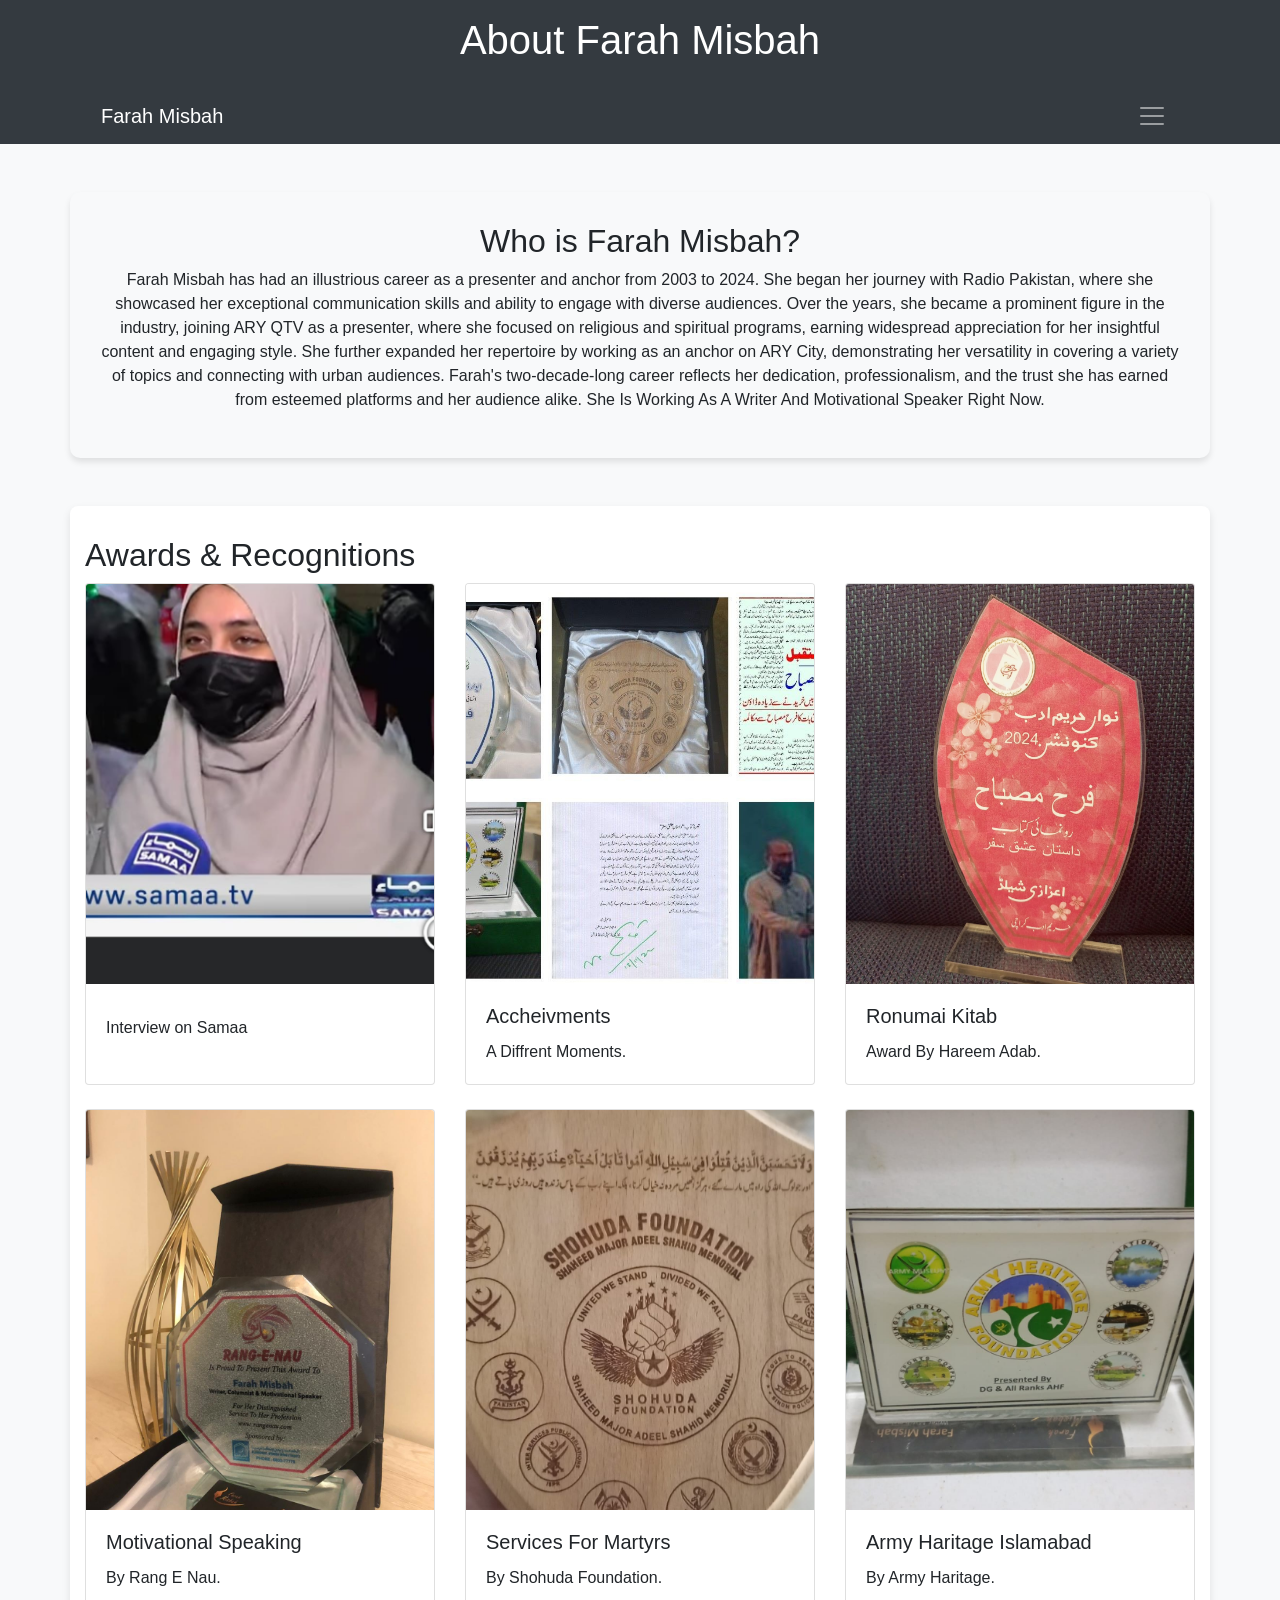
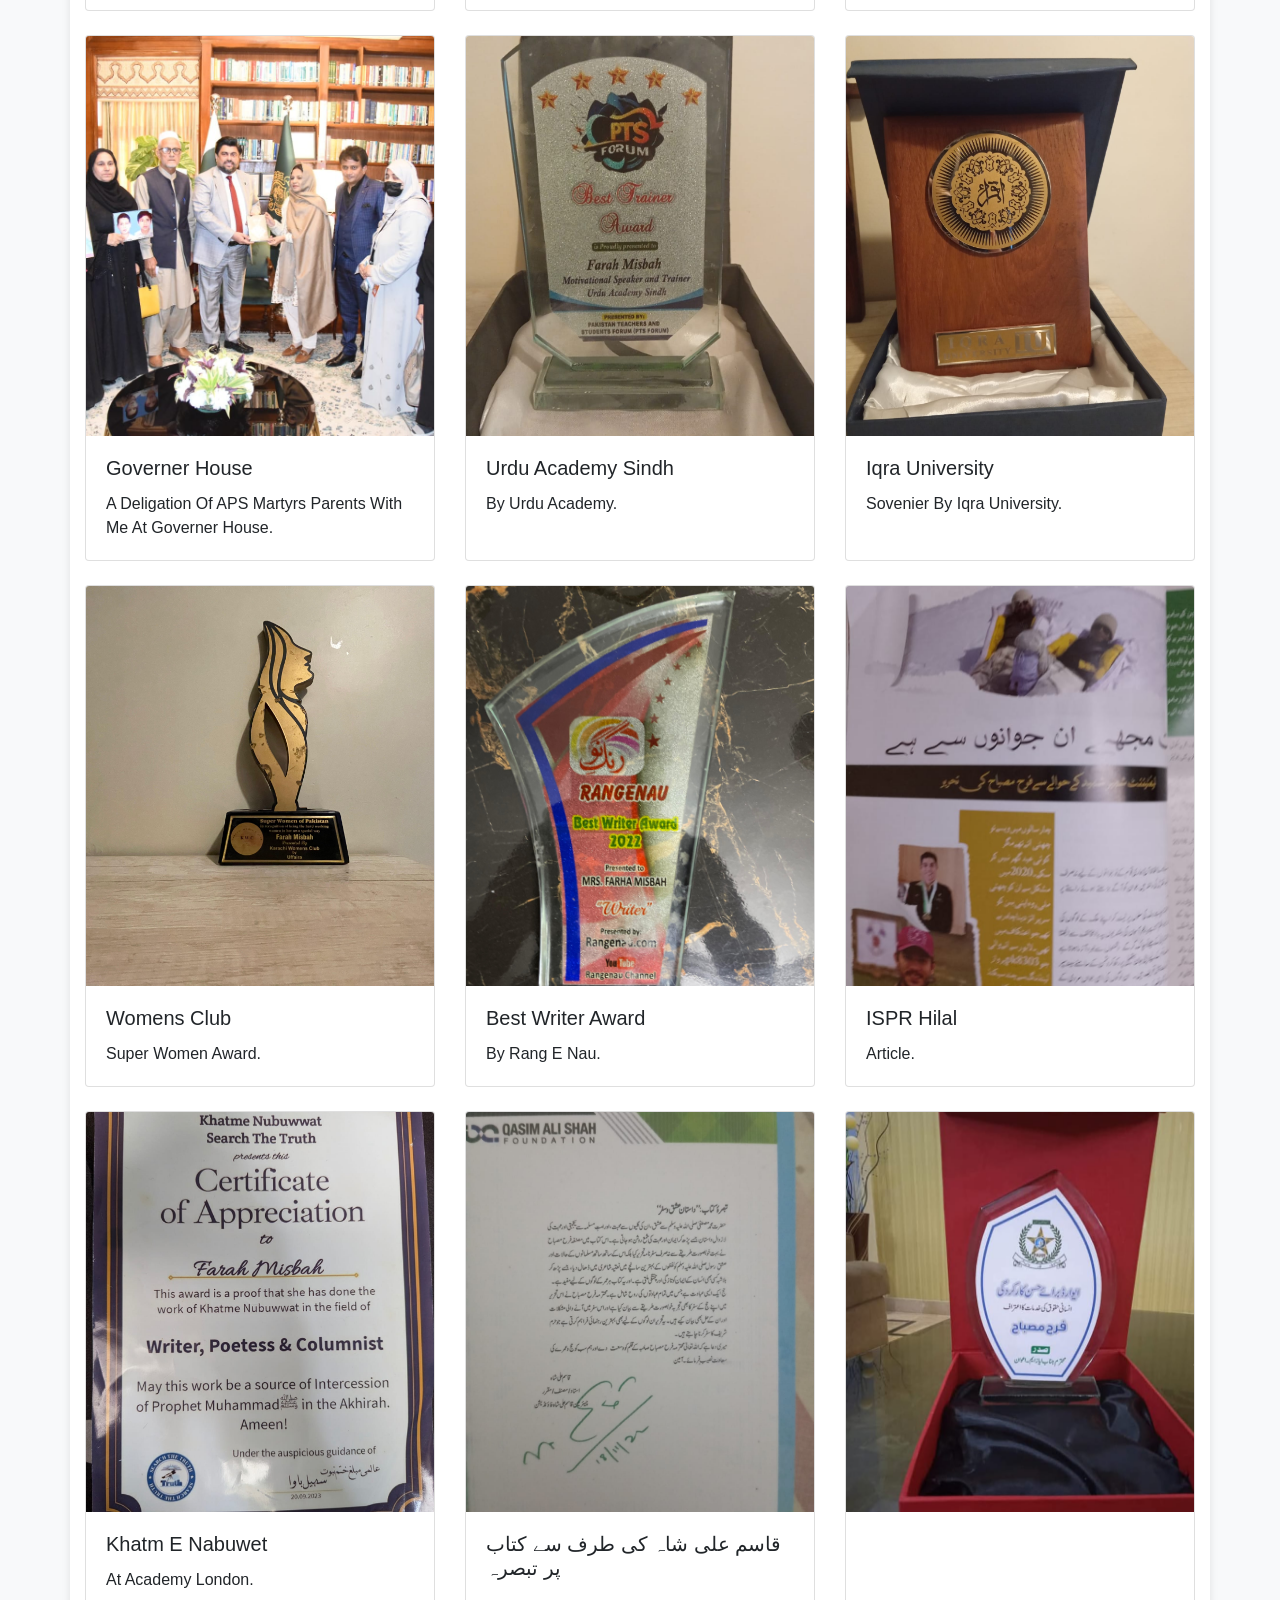
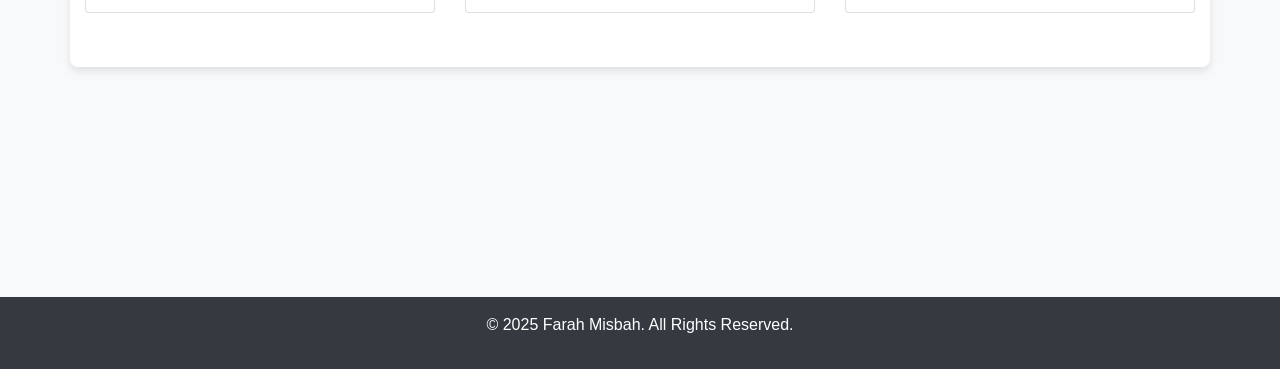
<file: about.html>
<!DOCTYPE html>
<html lang="en">
<head>
    <meta charset="UTF-8">
    <meta name="viewport" content="width=device-width, initial-scale=1.0">
    <title>About Farah Misbah</title>
    <link href="https://stackpath.bootstrapcdn.com/bootstrap/4.5.2/css/bootstrap.min.css" rel="stylesheet">
    <link rel="stylesheet" href="style.css">
</head>
<body>
    <header class="bg-dark text-white">
        <div class="container">
            <h1 id="dynamic-heading" class="text-center py-3"></h1>
            <nav class="navbar navbar-dark bg-dark">
                <a class="navbar-brand" href="#">Farah Misbah</a>
                <button class="navbar-toggler" type="button" onclick="openNav()">
                    <span class="navbar-toggler-icon"></span>
                </button>
            </nav>
        </div>
    </header>

    <div id="mySideNavbar" class="side-navbar">
        <a href="javascript:void(0)" class="closebtn" onclick="closeNav()">&times;</a>
        <a href="index.html">Home</a>
        <a href="about.html">About</a>
        <a href="works.html">Works</a>
        <a href="contact.html">Contact</a>
    </div>

    <section class="interactive-section container text-center my-5">
        <h2>Who is Farah Misbah?</h2>
        <p>Farah Misbah has had an illustrious career as a presenter and anchor from 2003 to 2024. She began her journey with Radio Pakistan, where she showcased her exceptional communication skills and ability to engage with diverse audiences. Over the years, she became a prominent figure in the industry, joining ARY QTV as a presenter, where she focused on religious and spiritual programs, earning widespread appreciation for her insightful content and engaging style. She further expanded her repertoire by working as an anchor on ARY City, demonstrating her versatility in covering a variety of topics and connecting with urban audiences. Farah's two-decade-long career reflects her dedication, professionalism, and the trust she has earned from esteemed platforms and her audience alike. She Is Working As A Writer And Motivational Speaker Right Now.</p>
    </section>

    <section class="container my-5">
        <h2>Awards & Recognitions</h2>
        <div class="row">
            <div class="col-md-4 mb-4">
                <div class="card">
                    <img src="profile.png" class="card-img-top" alt="Award Image 1">
                    <div class="card-body">
                        <h5 class="card-title"></h5>
                        <p class="card-text">Interview on Samaa</p>
                    </div>
                </div>
            </div>
            <div class="col-md-4 mb-4">
                <div class="card">
                    <img src="img.png1.jpeg" class="card-img-top" alt="Award Image 1">
                    <div class="card-body">
                        <h5 class="card-title">Accheivments</h5>
                        <p class="card-text">A Diffrent Moments.</p>
                    </div>
                </div>
            </div>
            <div class="col-md-4 mb-4">
                <div class="card">
                    <img src="img.png2.jpeg" class="card-img-top" alt="Award Image 2">
                    <div class="card-body">
                        <h5 class="card-title">Ronumai Kitab</h5>
                        <p class="card-text">Award By Hareem Adab.</p>
                    </div>
                </div>
            </div>
            <div class="col-md-4 mb-4">
                <div class="card">
                    <img src="img.png3.jpeg" class="card-img-top" alt="Award Image 3">
                    <div class="card-body">
                        <h5 class="card-title">Motivational Speaking</h5>
                        <p class="card-text">By Rang E Nau.</p>
                    </div>
                </div>
            </div>

            <div class="col-md-4 mb-4">
                <div class="card">
                    <img src="img.png4.jpeg" class="card-img-top" alt="Award Image 4">
                    <div class="card-body">
                        <h5 class="card-title">Services For Martyrs</h5>
                        <p class="card-text">By Shohuda Foundation.</p>
                    </div>
                </div>
            </div>

            <div class="col-md-4 mb-4">
                <div class="card">
                    <img src="img.png5.jpeg" class="card-img-top" alt="Award Image 5">
                    <div class="card-body">
                        <h5 class="card-title">Army Haritage Islamabad</h5>
                        <p class="card-text">By Army Haritage.</p>
                    </div>
                </div>
            </div>

            <div class="col-md-4 mb-4">
                <div class="card">
                    <img src="img.png6.jpeg" class="card-img-top" alt="Award Image 6">
                    <div class="card-body">
                        <h5 class="card-title">Governer House</h5>
                        <p class="card-text">A Deligation Of APS Martyrs Parents With Me At Governer House.</p>
                    </div>
                </div>
            </div>

            <div class="col-md-4 mb-4">
                <div class="card">
                    <img src="img.png7.jpeg" class="card-img-top" alt="Award Image 6">
                    <div class="card-body">
                        <h5 class="card-title">Urdu Academy Sindh</h5>
                        <p class="card-text">By Urdu Academy.</p>
                    </div>
                </div>
            </div>

            <div class="col-md-4 mb-4">
                <div class="card">
                    <img src="img.png8.jpeg" class="card-img-top" alt="Award Image 6">
                    <div class="card-body">
                        <h5 class="card-title">Iqra University</h5>
                        <p class="card-text"> Sovenier By Iqra University.</p>
                    </div>
                </div>
            </div>

            <div class="col-md-4 mb-4">
                <div class="card">
                    <img src="img.png9.jpeg" class="card-img-top" alt="Award Image 6">
                    <div class="card-body">
                        <h5 class="card-title">Womens Club</h5>
                        <p class="card-text">Super Women Award.</p>
                    </div>
                </div>
            </div>

            <div class="col-md-4 mb-4">
                <div class="card">
                    <img src="img.png10.jpeg" class="card-img-top" alt="Award Image 6">
                    <div class="card-body">
                        <h5 class="card-title">Best Writer Award</h5>
                        <p class="card-text">By Rang E Nau.</p>
                    </div>
                </div>
            </div>

            <div class="col-md-4 mb-4">
                <div class="card">
                    <img src="img.png11.jpeg" class="card-img-top" alt="Award Image 6">
                    <div class="card-body">
                        <h5 class="card-title">ISPR Hilal</h5>
                        <p class="card-text">Article.</p>
                    </div>
                </div>
            </div>

            <div class="col-md-4 mb-4">
                <div class="card">
                    <img src="img.png12.jpeg" class="card-img-top" alt="Award Image 6">
                    <div class="card-body">
                        <h5 class="card-title">Khatm E Nabuwet</h5>
                        <p class="card-text">At Academy London.</p>
                    </div>
                </div>
            </div>

            <div class="col-md-4 mb-4">
                <div class="card">
                    <img src="img.png15.jpeg" class="card-img-top" alt="Award Image 6">
                    <div class="card-body">
                        <h5 class="card-title">قاسم علی شاہ کی طرف سے کتاب پر تبصرہ</h5>
                    </div>
                </div>
            </div>

            <div class="col-md-4 mb-4">
                <div class="card">
                    <img src="img.png16.jpeg" class="card-img-top" alt="Award Image 6">
                </div>
            </div>
        </div>
    </section>

    <footer class="bg-dark text-white text-center py-3">
        <p>&copy; 2025 Farah Misbah. All Rights Reserved.</p>
    </footer>

    <script>
        const text = "About Farah Misbah";
        let i = 0;

        function typeHeading() {
            if (i < text.length) {
                document.getElementById("dynamic-heading").innerHTML += text.charAt(i);
                i++;
                setTimeout(typeHeading, 100); 
            } else {
                setTimeout(() => {
                    i = 0;
                    document.getElementById("dynamic-heading").innerHTML = ""; 
                    typeHeading(); 
                }, 300);
            }
        }

        window.onload = typeHeading;

        function openNav() {
            document.getElementById("mySideNavbar").style.width = "250px";
        }

        function closeNav() {
            document.getElementById("mySideNavbar").style.width = "0";
        }
    </script>

    <script src="script.js"></script>
    <script src="https://code.jquery.com/jquery-3.5.1.slim.min.js"></script>
    <script src="https://cdn.jsdelivr.net/npm/@popperjs/core@2.9.3/dist/umd/popper.min.js"></script>
    <script src="https://stackpath.bootstrapcdn.com/bootstrap/4.5.2/js/bootstrap.min.js"></script>
</body>
</html>
</file>
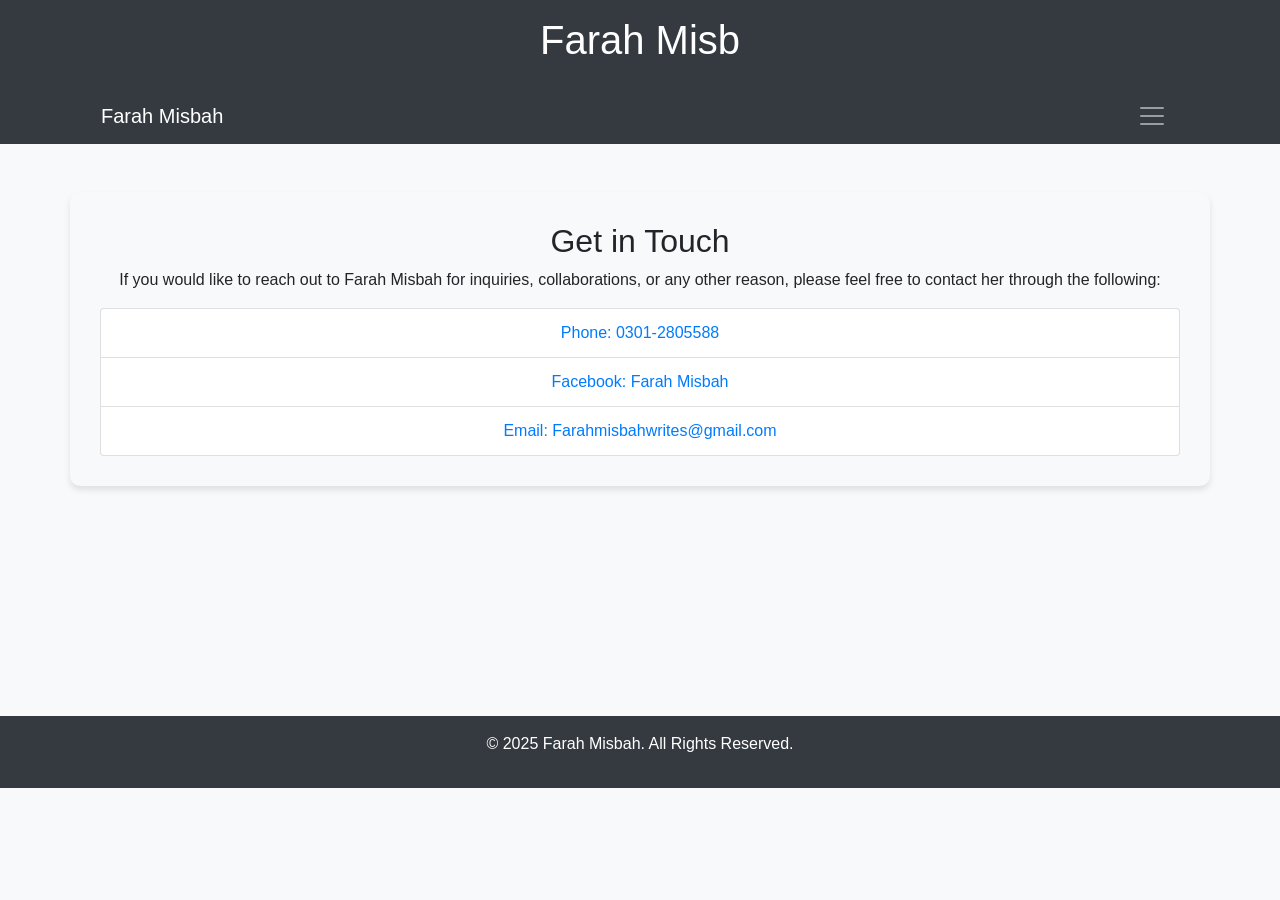
<file: contact.html>
<!DOCTYPE html>
<html lang="en">
<head>
    <meta charset="UTF-8">
    <meta name="viewport" content="width=device-width, initial-scale=1.0">
    <title>Contact Farah Misbah</title>
    <link href="https://stackpath.bootstrapcdn.com/bootstrap/4.5.2/css/bootstrap.min.css" rel="stylesheet">
    <link rel="stylesheet" href="style.css">
</head>
<body>
    <header class="bg-dark text-white">
        <div class="container">
            <h1 id="dynamic-heading" class="text-center py-3"></h1>
            <nav class="navbar navbar-dark bg-dark">
                <a class="navbar-brand" href="#">Farah Misbah</a>
                <button class="navbar-toggler" type="button" onclick="openNav()">
                    <span class="navbar-toggler-icon"></span>
                </button>
            </nav>
        </div>
    </header>

    <div id="mySideNavbar" class="side-navbar">
        <a href="javascript:void(0)" class="closebtn" onclick="closeNav()">&times;</a>
        <a href="index.html">Home</a>
        <a href="about.html">About</a>
        <a href="works.html">Works</a>
        <a href="contact.html">Contact</a>
    </div>


    <section class="interactive-section container text-center my-5">
        <h2>Get in Touch</h2>
        <p>If you would like to reach out to Farah Misbah for inquiries, collaborations, or any other reason, please feel free to contact her through the following:</p>
        <ul class="list-group">
            <li class="list-group-item">
                <a href="tel:+923012805588" target="_blank" class="text-decoration-none">Phone: 0301-2805588</a>
            </li>
            <li class="list-group-item">
                <a href="https://www.facebook.com/farah.misbah.96?mibextid=ZbWKwL" target="_blank" class="text-decoration-none">Facebook: Farah Misbah</a>
            </li>
            <li class="list-group-item">
                <a href="mailto:Farahmisbahwrites@gmail.com" target="_blank" class="text-decoration-none">Email: Farahmisbahwrites@gmail.com</a>
            </li>
        </ul>
    </section>
    

    <footer class="bg-dark text-white text-center py-3">
        <p>&copy; 2025 Farah Misbah. All Rights Reserved.</p>
    </footer>

    <script src="script.js"></script>

    <script>
        const text = "Farah Misbah - Contact";
        let i = 0;

        function typeHeading() {
            if (i < text.length) {
                document.getElementById("dynamic-heading").innerHTML += text.charAt(i);
                i++;
                setTimeout(typeHeading, 100); 
            } else {
                setTimeout(() => {
                    i = 0;
                    document.getElementById("dynamic-heading").innerHTML = ""; 
                    typeHeading(); 
                }, 300);
            }
        }

        window.onload = typeHeading;

        function openNav() {
            document.getElementById("mySideNavbar").style.width = "250px";
        }

        function closeNav() {
            document.getElementById("mySideNavbar").style.width = "0";
        }
    </script>

    <script src="https://code.jquery.com/jquery-3.5.1.slim.min.js"></script>
    <script src="https://cdn.jsdelivr.net/npm/@popperjs/core@2.9.3/dist/umd/popper.min.js"></script>
    <script src="https://stackpath.bootstrapcdn.com/bootstrap/4.5.2/js/bootstrap.min.js"></script>
</body>
</html>
</file>
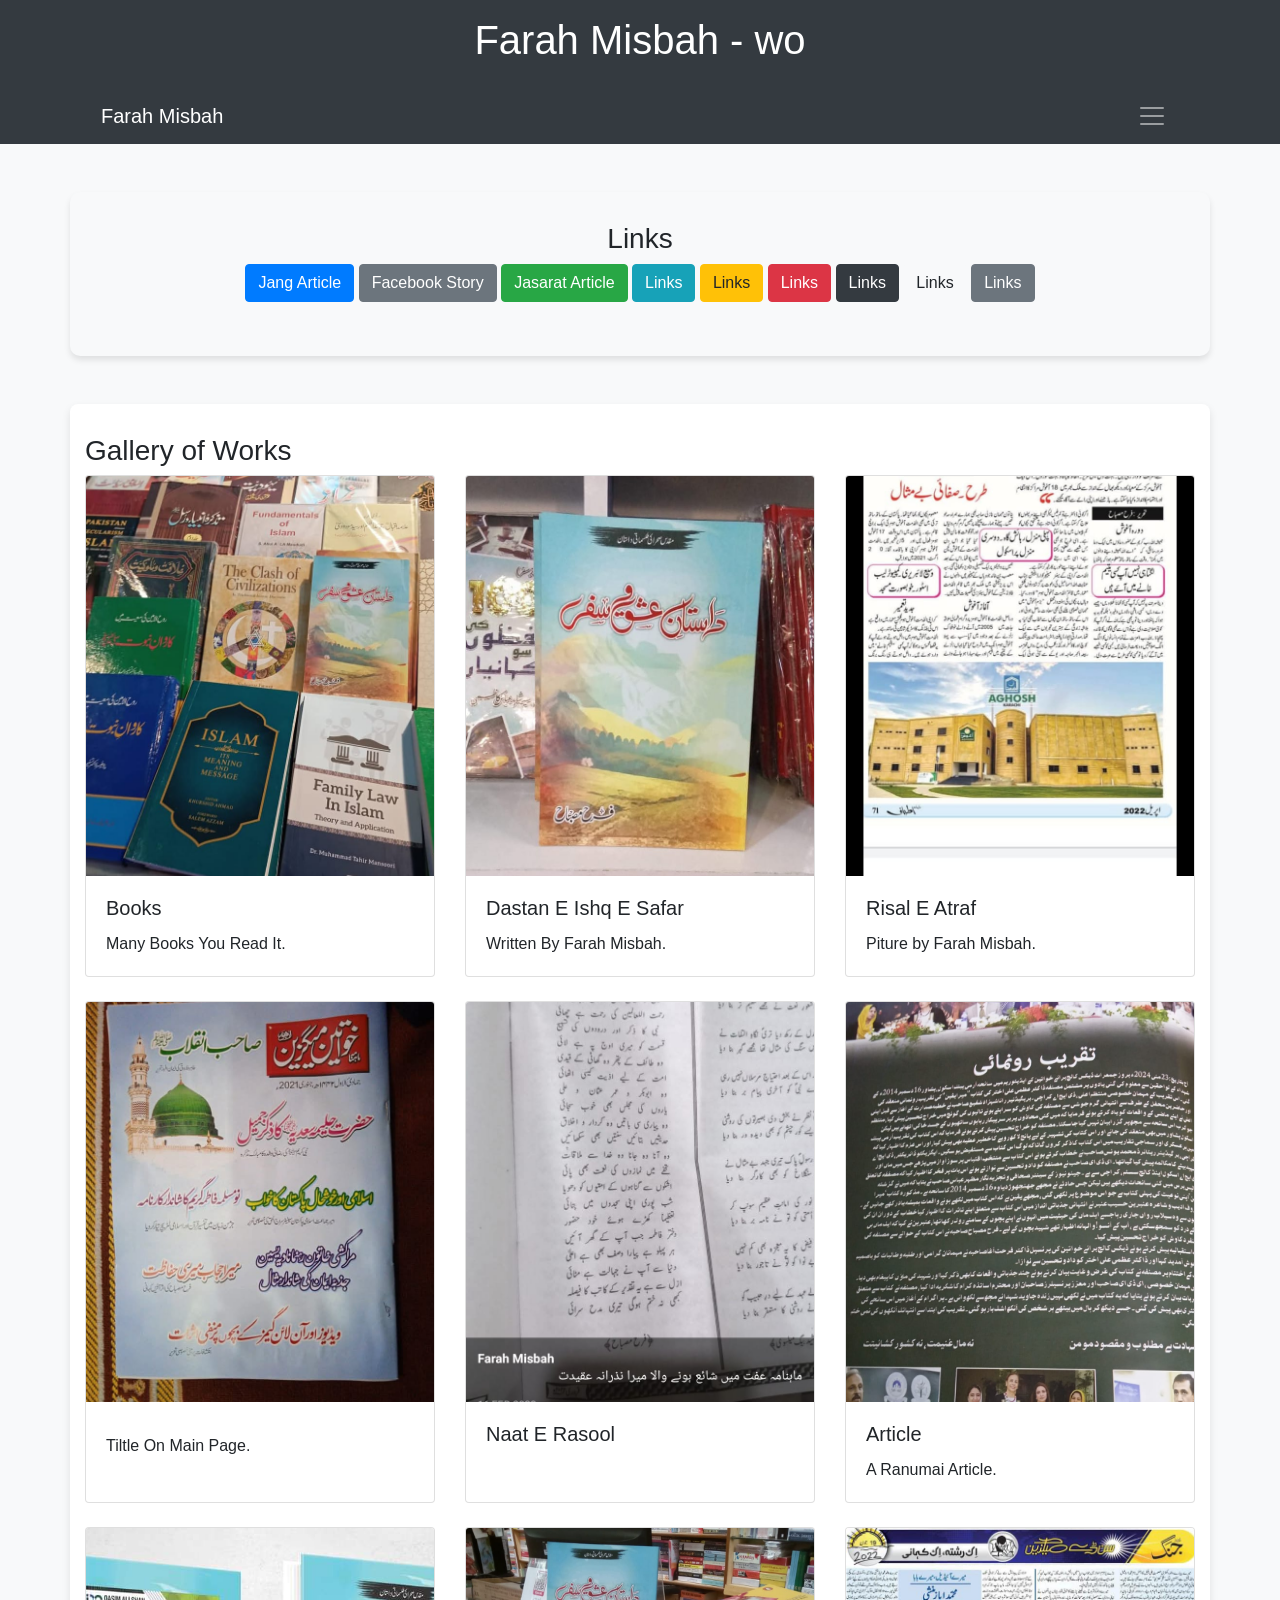
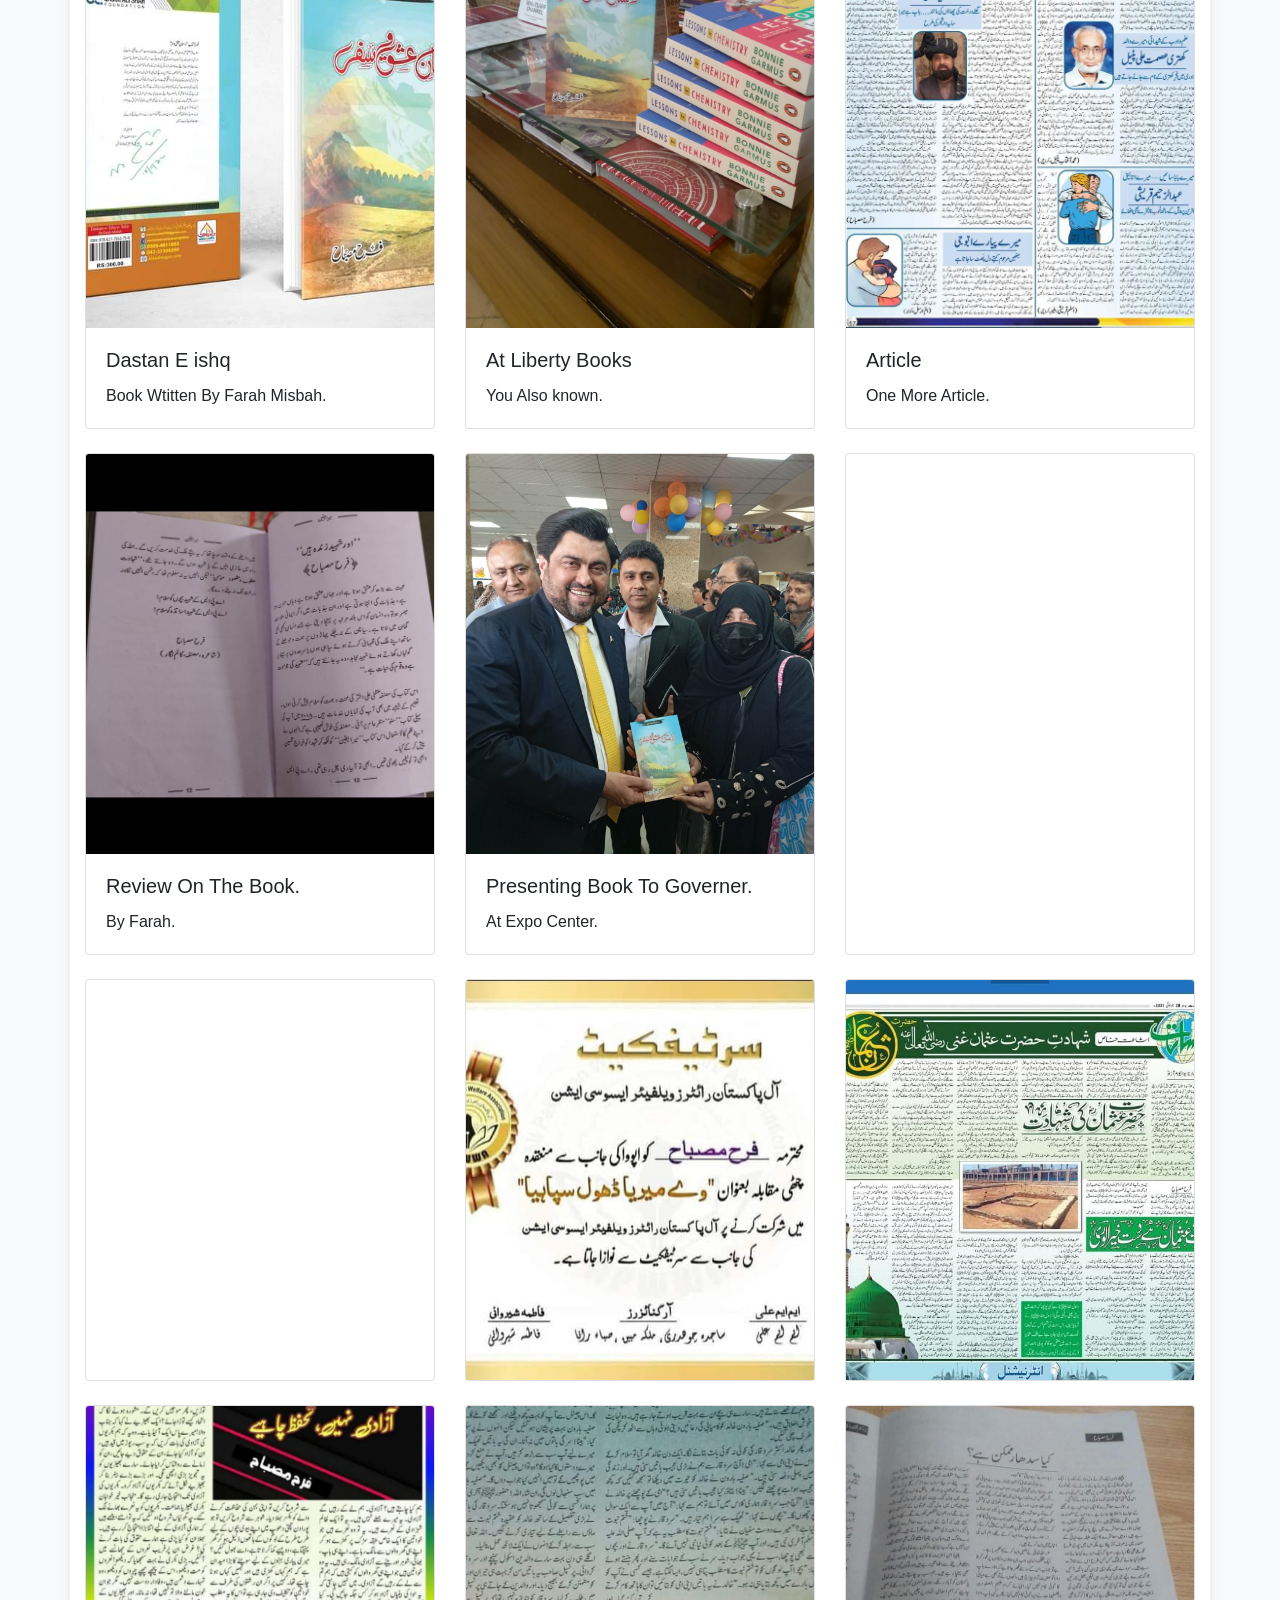
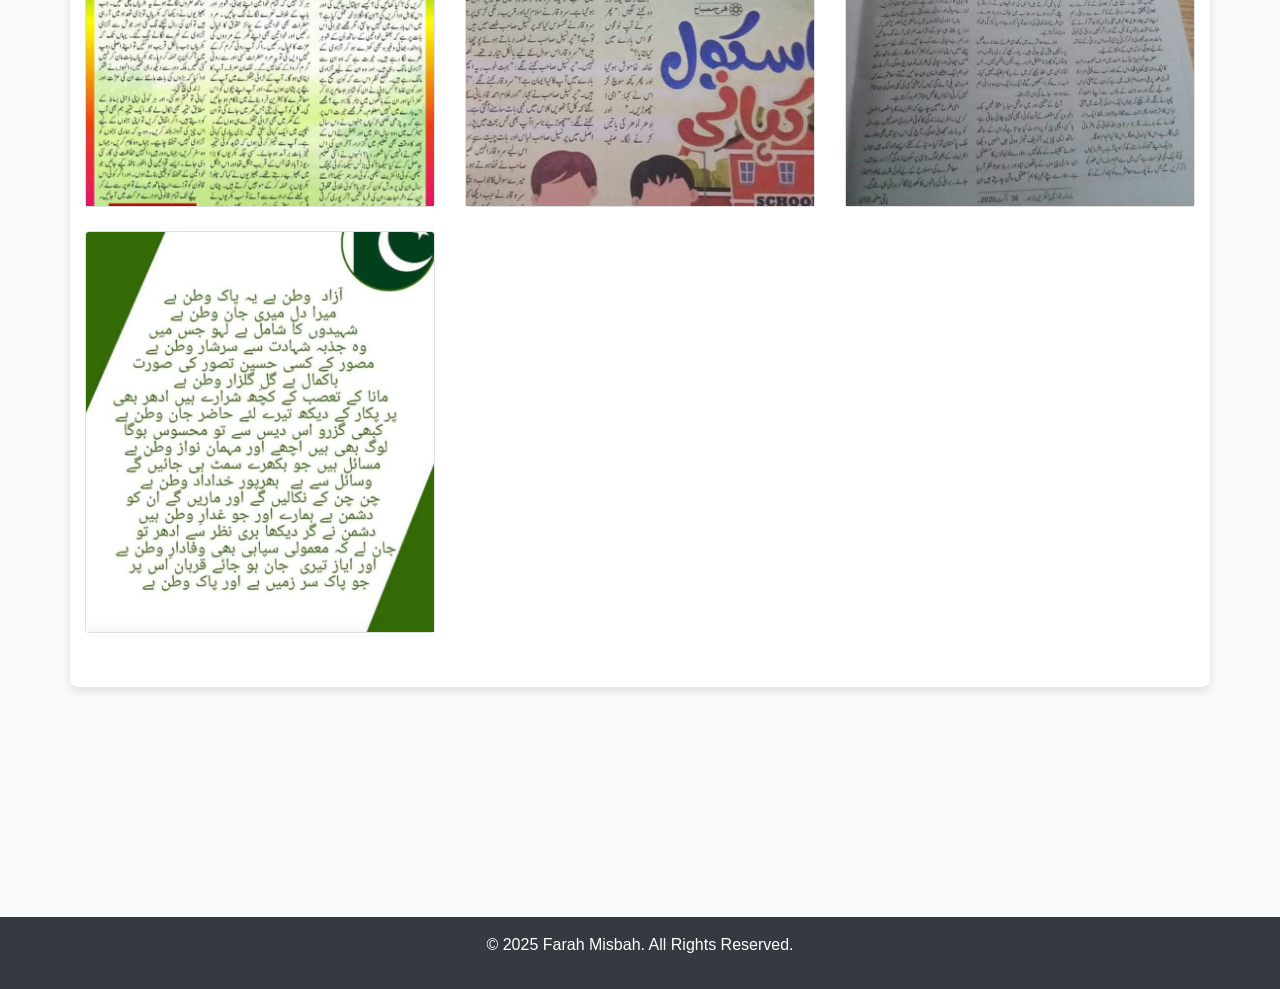
<file: works.html>
<!DOCTYPE html>
<html lang="en">
<head>
    <meta charset="UTF-8">
    <meta name="viewport" content="width=device-width, initial-scale=1.0">
    <title>Farah Misbah - Works</title>
    <link href="https://stackpath.bootstrapcdn.com/bootstrap/4.5.2/css/bootstrap.min.css" rel="stylesheet">
    <link rel="stylesheet" href="style.css">
</head>
<body>
    <header class="bg-dark text-white">
        <div class="container">
            <h1 id="dynamic-heading" class="text-center py-3"></h1>
            <nav class="navbar navbar-dark bg-dark">
                <a class="navbar-brand" href="#">Farah Misbah</a>
                <button class="navbar-toggler" type="button" onclick="openNav()">
                    <span class="navbar-toggler-icon"></span>
                </button>
            </nav>
        </div>
    </header>

    <div id="mySideNavbar" class="side-navbar">
        <a href="javascript:void(0)" class="closebtn" onclick="closeNav()">&times;</a>
        <a href="index.html">Home</a>
        <a href="about.html">About</a>
        <a href="works.html">Works</a>
        <a href="contact.html">Contact</a>
    </div>

    <section class="interactive-section container text-center my-5">
        <h3>Links</h3>
        <div class="mb-4">
            <button onclick="window.open('https://jang.com.pk/news/1098599', '_blank')" class="btn btn-primary">Jang Article</button>
            <button onclick="window.open('https://m.facebook.com/story.php?story_fbid=7159829687390496&id=2392859717420874&sfnsn=scwspwa', '_blank')" class="btn btn-secondary">Facebook Story</button>
            <button onclick="window.open('https://www.jasarat.com/2023/04/15/230415-03-6/', '_blank')" class="btn btn-success">Jasarat Article</button>
            <button onclick="window.open('https://www.facebook.com/share/p/15F5QvF1UM/', '_blank')" class="btn btn-info">Links</button>
            <button onclick="window.open('https://www.facebook.com/share/p/18KthnQQyJ/', '_blank')" class="btn btn-warning">Links</button>
            <button onclick="window.open('https://www.facebook.com/110118030603309/videos/435454814211013/?mibextid=6AJuK9', '_blank')" class="btn btn-danger">Links</button>
            <button onclick="window.open('https://www.facebook.com/share/v/12Hny6nruJM/', '_blank')" class="btn btn-dark">Links</button>
            <button onclick="window.open('https://www.facebook.com/share/v/1DCEo9Uv86/', '_blank')" class="btn btn-light">Links</button>
            <button onclick="window.open('https://www.facebook.com/share/v/19tszf7BtY/', '_blank')" class="btn btn-secondary">Links</button>
        </div>
    </section>
    

    <section class="container my-5">

        <h3>Gallery of Works</h3>
        <div class="row">
            <div class="col-md-4 mb-4">
                <div class="card">
                    <img src="book1.png" class="card-img-top" alt="Book Image 1">
                    <div class="card-body">
                        <h5 class="card-title">Books</h5>
                        <p class="card-text">Many Books You Read It.</p>
                    </div>
                </div>
            </div>
            <div class="col-md-4 mb-4">
                <div class="card">
                    <img src="book2.png" class="card-img-top" alt="Book Image 2">
                    <div class="card-body">
                        <h5 class="card-title">Dastan E Ishq E Safar</h5>
                        <p class="card-text">Written By Farah Misbah.</p>
                    </div>
                </div>
            </div>
            
            <div class="col-md-4 mb-4">
                <div class="card">
                    <img src="book3.png" class="card-img-top" alt="Book Image 2">
                    <div class="card-body">
                        <h5 class="card-title">Risal E Atraf</h5>
                        <p class="card-text">Piture by Farah Misbah.</p>
                    </div>
                </div>
            </div>

            <div class="col-md-4 mb-4">
                <div class="card">
                    <img src="book4.png" class="card-img-top" alt="Book Image 2">
                    <div class="card-body">
                        <h5 class="card-title"></h5>
                        <p class="card-text">Tiltle On Main Page.</p>
                    </div>
                </div>
            </div>

            <div class="col-md-4 mb-4">
                <div class="card">
                    <img src="book5.png" class="card-img-top" alt="Book Image 2">
                    <div class="card-body">
                        <h5 class="card-title">Naat E Rasool</h5>
                        <p class="card-text"></p>
                    </div>
                </div>
            </div>

            <div class="col-md-4 mb-4">
                <div class="card">
                    <img src="book6.png" class="card-img-top" alt="Book Image 2">
                    <div class="card-body">
                        <h5 class="card-title">Article</h5>
                        <p class="card-text">A Ranumai Article.</p>
                    </div>
                </div>
            </div>

            <div class="col-md-4 mb-4">
                <div class="card">
                    <img src="book7.png" class="card-img-top" alt="Book Image 2">
                    <div class="card-body">
                        <h5 class="card-title">Dastan E ishq</h5>
                        <p class="card-text">Book Wtitten By Farah Misbah.</p>
                    </div>
                </div>
            </div>

            <div class="col-md-4 mb-4">
                <div class="card">
                    <img src="book8.png" class="card-img-top" alt="Book Image 2">
                    <div class="card-body">
                        <h5 class="card-title">At Liberty Books</h5>
                        <p class="card-text">You Also known.</p>
                    </div>
                </div>
            </div>

            <div class="col-md-4 mb-4">
                <div class="card">
                    <img src="book9.png" class="card-img-top" alt="Book Image 2">
                    <div class="card-body">
                        <h5 class="card-title">Article</h5>
                        <p class="card-text">One More Article.</p>
                    </div>
                </div>
            </div>

            <div class="col-md-4 mb-4">
                <div class="card">
                    <img src="img.png13.jpeg" class="card-img-top" alt="Award Image 6">
                    <div class="card-body">
                        <h5 class="card-title">Review On The Book.</h5>
                        <p class="card-text">By Farah.</p>
                    </div>
                </div>
            </div>

            <div class="col-md-4 mb-4">
                <div class="card">
                    <img src="img.png14.jpeg" class="card-img-top" alt="Award Image 6">
                    <div class="card-body">
                        <h5 class="card-title">Presenting Book To Governer.</h5>
                        <p class="card-text">At Expo Center.</p>
                    </div>
                </div>
            </div>

            <div class="col-md-4 mb-4">
                <div class="card">
                    <div class="embed-responsive embed-responsive-16by9">
                        <iframe 
                            class="embed-responsive-item" 
                            src="https://www.facebook.com/plugins/video.php?href=https://fb.watch/n0bKdxy-fg/?mibextid=NnVzG8" 
                            frameborder="0" 
                            allowfullscreen>
                        </iframe>
                    </div>
                </div>
            </div>

            <div class="col-md-4 mb-4">
                <div class="card">
                    <div class="embed-responsive embed-responsive-16by9">
                        <iframe 
                            class="embed-responsive-item" 
                            src="https://www.youtube.com/embed/zj7ZeIfjquc" 
                            frameborder="0" 
                            allow="accelerometer; autoplay; clipboard-write; encrypted-media; gyroscope; picture-in-picture" 
                            allowfullscreen>
                        </iframe>
                    </div>
                </div>
            </div>
            
            <div class="col-md-4 mb-4">
                <div class="card">
                    <img src="book10.png" class="card-img-top" alt="Award Image 6">
                </div>
            </div>

            <div class="col-md-4 mb-4">
                <div class="card">
                    <img src="book11.png" class="card-img-top" alt="Award Image 6">
                </div>
            </div>

            <div class="col-md-4 mb-4">
                <div class="card">
                    <img src="book12.png" class="card-img-top" alt="Award Image 6">
                </div>
            </div>

            <div class="col-md-4 mb-4">
                <div class="card">
                    <img src="book13.png" class="card-img-top" alt="Award Image 6">
                </div>
            </div>

            <div class="col-md-4 mb-4">
                <div class="card">
                    <img src="book14.png" class="card-img-top" alt="Award Image 6">
                </div>
            </div>

            <div class="col-md-4 mb-4">
                <div class="card">
                    <img src="book15.png" class="card-img-top" alt="Award Image 6">
                </div>
            </div>
    </section>

    <footer class="bg-dark text-white text-center py-3">
        <p>&copy; 2025 Farah Misbah. All Rights Reserved.</p>
    </footer>

    <script src="script.js"></script>

    <script>
        const text = "Farah Misbah - works";
        let i = 0;

        function typeHeading() {
            if (i < text.length) {
                document.getElementById("dynamic-heading").innerHTML += text.charAt(i);
                i++;
                setTimeout(typeHeading, 100); 
            } else {
                setTimeout(() => {
                    i = 0;
                    document.getElementById("dynamic-heading").innerHTML = ""; 
                    typeHeading(); 
                }, 300);
            }
        }

        window.onload = typeHeading;

        function openNav() {
            document.getElementById("mySideNavbar").style.width = "250px";
        }

        function closeNav() {
            document.getElementById("mySideNavbar").style.width = "0";
        }
    </script>

    <script src="https://code.jquery.com/jquery-3.5.1.slim.min.js"></script>
    <script src="https://cdn.jsdelivr.net/npm/@popperjs/core@2.9.3/dist/umd/popper.min.js"></script>
    <script src="https://stackpath.bootstrapcdn.com/bootstrap/4.5.2/js/bootstrap.min.js"></script>
</body>
</html>
</file>
<file: style.css>
body {
    font-family: Arial, sans-serif;
    background-color: #f8f9fa;
    background-image: url('https://www.w3schools.com/w3images/forest.jpg');
    background-repeat: no-repeat;
    background-size: cover;
}

section {
    background-color: white;
    padding: 30px;
    border-radius: 8px;
    box-shadow: 0 4px 8px rgba(0, 0, 0, 0.1);
}

footer {
    background-color: #343a40;
    color: white;
    margin-top: 230px;
    padding: 10px 0;
}

.card {
    height: 100%;
    display: flex;
    flex-direction: column;
}

.card-body {
    flex-grow: 1;
}

.card-img-top {
    height: 200px;
    object-fit: cover;
    width: 100%;
}

.card-video iframe {
    width: 100%;
    height: 200px;
}

.card {
    height: 100%;
    display: flex;
    flex-direction: column;
}

.card-body {
    flex-grow: 1;
}

.card-img-top {
    height: 200px;
    object-fit: cover;
    width: 100%;
}

.card-img-top {
    height: 400px; 
    object-fit: cover; 
}


.card:hover {
    transform: scale(1.05);
    box-shadow: 0 8px 16px rgba(0, 0, 0, 0.3); 
}

.card-img-top {
    transition: transform 0.3s ease; 
}

.card:hover .card-img-top {
    transform: scale(1.1); 
}

.card {
    transition: transform 0.3s ease, box-shadow 0.3s ease;
    transform: scale(1);
}

.card:hover {
    transform: scale(1.05);
    box-shadow: 0 10px 20px rgba(0, 0, 0, 0.3);
}

.card {
    opacity: 0;
    animation: fadeInUp 1s forwards;
}

@keyframes fadeInUp {
    from {
        opacity: 0;
        transform: translateY(20px);
    }
    to {
        opacity: 1;
        transform: translateY(0);
    }
}

.card:nth-child(1) { animation-delay: 0.1s; }
.card:nth-child(2) { animation-delay: 0.2s; }
.card:nth-child(3) { animation-delay: 0.3s; }
.card:nth-child(4) { animation-delay: 0.4s; }
.card:nth-child(5) { animation-delay: 0.5s; }
.card:nth-child(6) { animation-delay: 0.6s; }
.card:nth-child(7) { animation-delay: 0.7s; }
.card:nth-child(8) { animation-delay: 0.8s; }
.card:nth-child(9) { animation-delay: 0.9s; }
.card:nth-child(10) { animation-delay: 1s; }

.card {
    transition: transform 0.3s ease, background-color 0.3s ease;
}

.card:hover {
    transform: scale(1.05); 
    background-color: #007bff; 
    color: white; 
    box-shadow: 0 8px 16px rgba(0, 0, 0, 0.3); 
}

.card:hover .card-title,
.card:hover .card-text {
    color: white; 
}

.card-img-top {
    object-fit: cover;
}

.side-navbar {
    height: 100%;
    width: 0;
    position: fixed;
    top: 0;
    left: 0;
    background-color: #343a40;
    overflow-x: hidden;
    transition: 0.3s;
    padding-top: 60px;
    z-index: 1000;
}
.side-navbar a {
    padding: 10px 15px;
    text-decoration: none;
    font-size: 18px;
    color: #f8f9fa;
    display: block;
    transition: 0.2s;
}
.side-navbar a:hover {
    background-color: #495057;
}
.side-navbar .closebtn {
    position: absolute;
    top: 10px;
    right: 25px;
    font-size: 30px;
    color: #f8f9fa;
}
.navbar-toggler {
    border: none;
    background-color: transparent;
}

.interactive-section {
    transition: transform 0.3s ease, background-color 0.3s ease;
    background-color: #f8f9fa;
    padding: 30px;
    border-radius: 10px;
    box-shadow: 0 4px 6px rgba(0, 0, 0, 0.1); 
}

.interactive-section:hover {
    transform: scale(1.05); 
    background-color: #007bff; 
    color: #fff; 
}

.interactive-section h2,
.interactive-section p {
    transition: color 0.3s ease;
}
</file>
